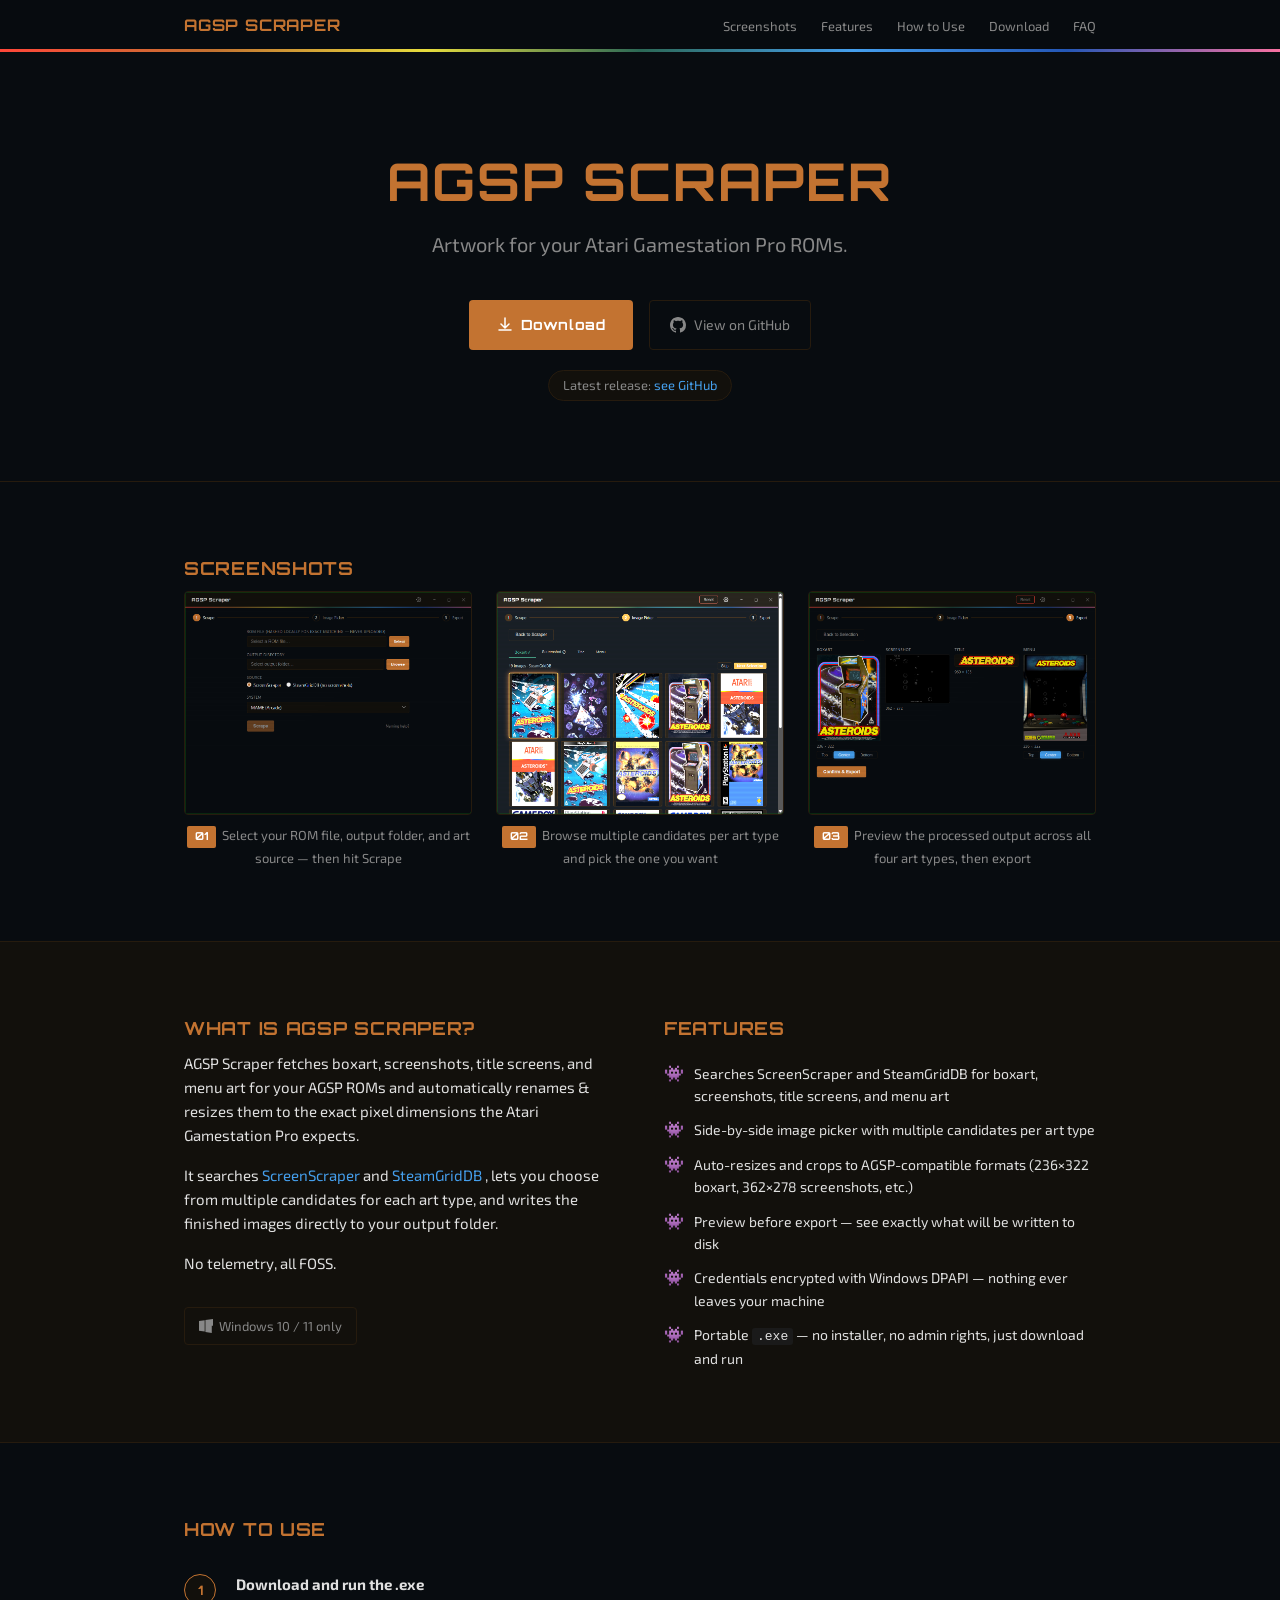
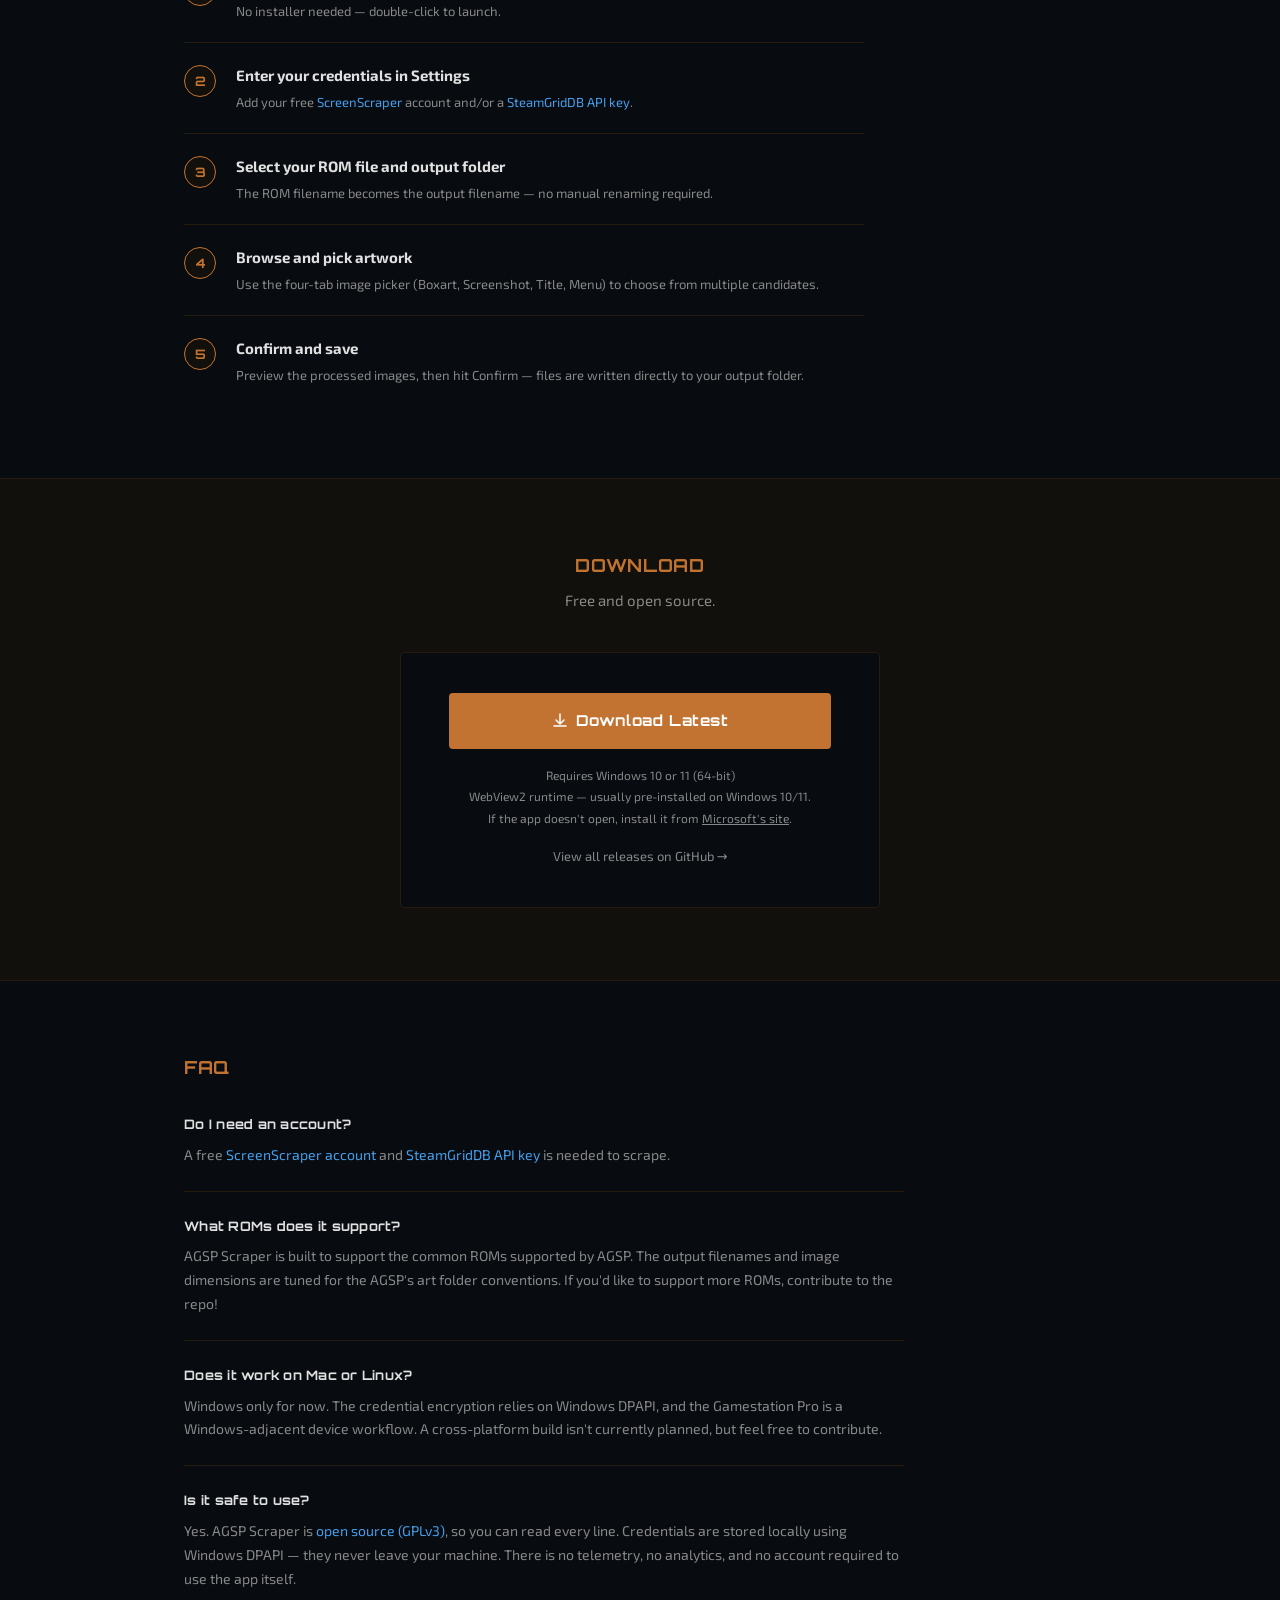
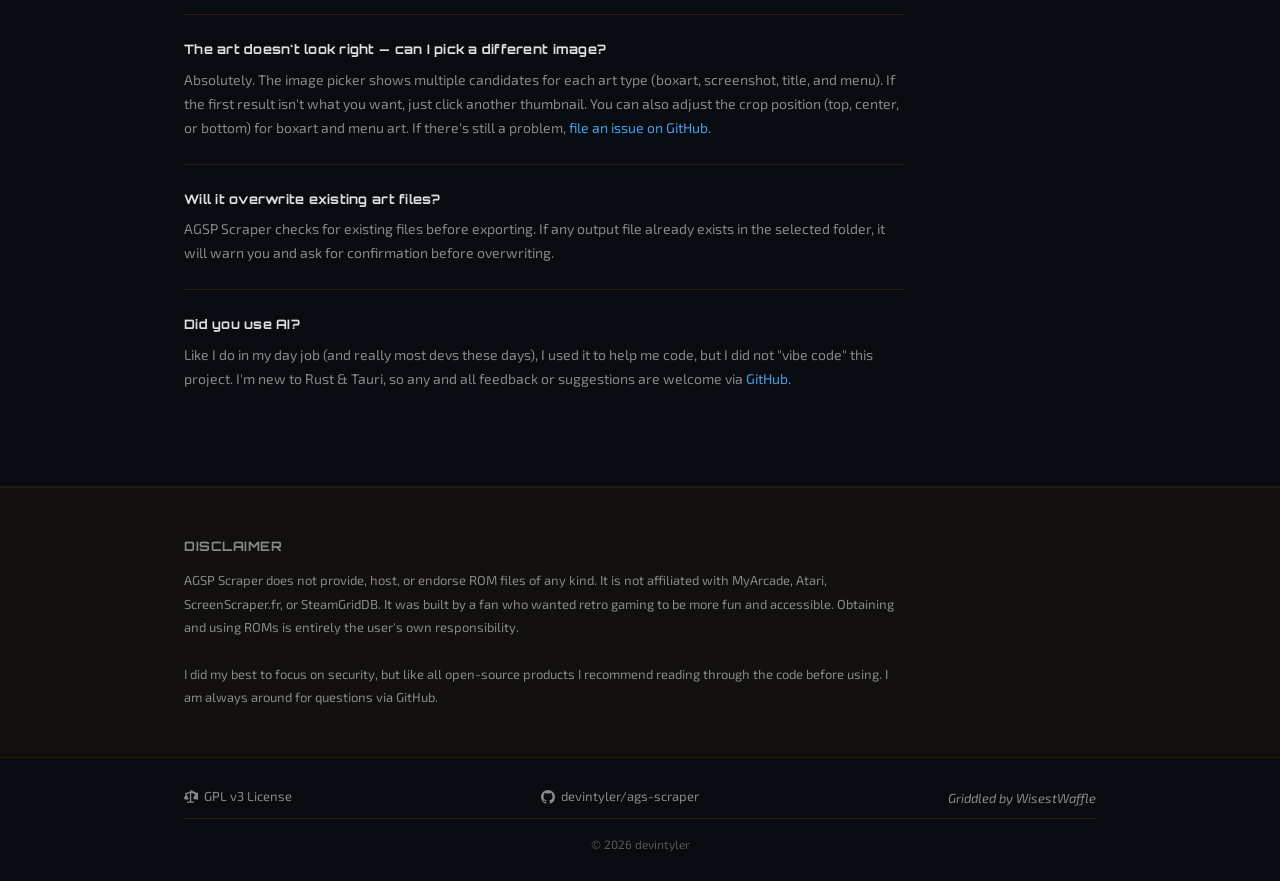
<file: docs/index.html>
<!doctype html>
<html lang="en">
  <head>
    <meta charset="UTF-8" />
    <meta name="viewport" content="width=device-width, initial-scale=1.0" />
    <title>AGSP Scraper — Artwork for your Gamestation Pro ROMs</title>
    <meta
      name="description"
      content="AGSP Scraper automatically fetches boxart, screenshots, and title screens for your Atari Gamestation Pro MAME ROMs from ScreenScraper and SteamGridDB."
    />
    <link rel="icon" href="assets/favicon.ico" />
    <link rel="stylesheet" href="style.css" />
  </head>
  <body>
    <!-- ── Header ──────────────────────────────────────────────── -->
    <header class="site-header">
      <div class="container">
        <a href="#hero" class="header-logo">AGSP SCRAPER</a>
        <nav>
          <ul class="header-nav">
            <li><a href="#screenshots">Screenshots</a></li>
            <li><a href="#about">Features</a></li>
            <li><a href="#how-to-use">How to Use</a></li>
            <li><a href="#download">Download</a></li>
            <li><a href="#faq">FAQ</a></li>
          </ul>
        </nav>
      </div>
    </header>

    <!-- ── Hero ────────────────────────────────────────────────── -->
    <section id="hero">
      <div class="container">
        <h1 class="hero-title">AGSP SCRAPER</h1>
        <p class="hero-tagline">Artwork for your Atari Gamestation Pro ROMs.</p>
        <div class="hero-actions">
          <a
            id="hero-download-btn"
            href="https://github.com/devintyler/ags-scraper/releases/latest"
            class="btn-download"
          >
            <svg
              width="16"
              height="16"
              viewBox="0 0 16 16"
              fill="none"
              aria-hidden="true"
            >
              <path
                d="M8 1v9M4 7l4 4 4-4M2 13h12"
                stroke="currentColor"
                stroke-width="1.5"
                stroke-linecap="round"
                stroke-linejoin="round"
              />
            </svg>
            Download
          </a>
          <a
            href="https://github.com/devintyler/ags-scraper"
            class="btn-github"
          >
            <svg
              width="16"
              height="16"
              viewBox="0 0 16 16"
              fill="currentColor"
              aria-hidden="true"
            >
              <path
                d="M8 0C3.58 0 0 3.58 0 8c0 3.54 2.29 6.53 5.47 7.59.4.07.55-.17.55-.38 0-.19-.01-.82-.01-1.49-2.01.37-2.53-.49-2.69-.94-.09-.23-.48-.94-.82-1.13-.28-.15-.68-.52-.01-.53.63-.01 1.08.58 1.23.82.72 1.21 1.87.87 2.33.66.07-.52.28-.87.51-1.07-1.78-.2-3.64-.89-3.64-3.95 0-.87.31-1.59.82-2.15-.08-.2-.36-1.02.08-2.12 0 0 .67-.21 2.2.82.64-.18 1.32-.27 2-.27.68 0 1.36.09 2 .27 1.53-1.04 2.2-.82 2.2-.82.44 1.1.16 1.92.08 2.12.51.56.82 1.27.82 2.15 0 3.07-1.87 3.75-3.65 3.95.29.25.54.73.54 1.48 0 1.07-.01 1.93-.01 2.2 0 .21.15.46.55.38A8.013 8.013 0 0016 8c0-4.42-3.58-8-8-8z"
              />
            </svg>
            View on GitHub
          </a>
        </div>
        <div class="version-badge">
          Latest release: <span id="version-tag">loading…</span>
        </div>
      </div>
    </section>

    <!-- ── Screenshots ──────────────────────────────────────────── -->
    <section id="screenshots">
      <div class="container">
        <h2 class="section-title">Screenshots</h2>
        <div class="screenshots-grid">
          <div class="screenshot-item">
            <img
              src="assets/images/app-screen-1.png"
              alt="Scrape view — select a ROM file, output folder, and art source"
              width="900"
              height="700"
              loading="lazy"
            />
            <p class="screenshot-caption">
              <span class="screenshot-step">01</span>Select your ROM file,
              output folder, and art source — then hit Scrape
            </p>
          </div>
          <div class="screenshot-item">
            <img
              src="assets/images/app-screen-2.png"
              alt="Image picker — browse boxart, screenshots, title, and menu art candidates"
              width="900"
              height="700"
              loading="lazy"
            />
            <p class="screenshot-caption">
              <span class="screenshot-step">02</span>Browse multiple candidates
              per art type and pick the one you want
            </p>
          </div>
          <div class="screenshot-item">
            <img
              src="assets/images/app-screen-3.png"
              alt="Export view — preview all four processed images before saving"
              width="900"
              height="700"
              loading="lazy"
            />
            <p class="screenshot-caption">
              <span class="screenshot-step">03</span>Preview the processed
              output across all four art types, then export
            </p>
          </div>
        </div>
      </div>
    </section>

    <!-- ── About + Features ─────────────────────────────────────── -->
    <section id="about">
      <div class="container">
        <div class="about-grid">
          <div class="about-text">
            <h2 class="section-title">What is AGSP Scraper?</h2>
            <p>
              AGSP Scraper fetches boxart, screenshots, title screens, and menu
              art for your AGSP ROMs and automatically renames & resizes them to
              the exact pixel dimensions the Atari Gamestation Pro expects.
            </p>
            <p>
              It searches
              <a
                href="https://www.screenscraper.fr"
                target="_blank"
                rel="noopener"
                >ScreenScraper</a
              >
              and
              <a
                href="https://www.steamgriddb.com"
                target="_blank"
                rel="noopener"
                >SteamGridDB</a
              >
              , lets you choose from multiple candidates for each art type, and
              writes the finished images directly to your output folder.
            </p>
            <p>No telemetry, all FOSS.</p>
            <div class="platform-note">
              <svg
                width="14"
                height="14"
                viewBox="0 0 88 88"
                fill="currentColor"
                aria-hidden="true"
              >
                <path
                  d="M0 12.4L35.7 7.6V42H0zm40.3-5.5L88 0v42H40.3zm-4.6 35.4V78L0 73.4V42.3zm44.6-.1V88L40.3 81V42.3z"
                />
              </svg>
              Windows 10 / 11 only
            </div>
          </div>

          <div>
            <h2 class="section-title" style="margin-bottom: 20px">Features</h2>
            <ul class="features-list">
              <li>
                <span class="feature-icon" aria-hidden="true">👾</span>
                <span
                  >Searches ScreenScraper and SteamGridDB for boxart,
                  screenshots, title screens, and menu art</span
                >
              </li>
              <li>
                <span class="feature-icon" aria-hidden="true">👾</span>
                <span
                  >Side-by-side image picker with multiple candidates per art
                  type</span
                >
              </li>
              <li>
                <span class="feature-icon" aria-hidden="true">👾</span>
                <span
                  >Auto-resizes and crops to AGSP-compatible formats (236×322
                  boxart, 362×278 screenshots, etc.)</span
                >
              </li>
              <li>
                <span class="feature-icon" aria-hidden="true">👾</span>
                <span
                  >Preview before export — see exactly what will be written to
                  disk</span
                >
              </li>
              <li>
                <span class="feature-icon" aria-hidden="true">👾</span>
                <span
                  >Credentials encrypted with Windows DPAPI — nothing ever
                  leaves your machine</span
                >
              </li>
              <li>
                <span class="feature-icon" aria-hidden="true">👾</span>
                <span
                  >Portable <code class="inline-code">.exe</code> — no
                  installer, no admin rights, just download and run</span
                >
              </li>
            </ul>
          </div>
        </div>
      </div>
    </section>

    <!-- ── How to Use ────────────────────────────────────────────── -->
    <section id="how-to-use">
      <div class="container">
        <h2 class="section-title">How to Use</h2>
        <ol class="steps-list">
          <li>
            <div class="step-num">1</div>
            <div class="step-body">
              <strong>Download and run the .exe</strong>
              <span>No installer needed — double-click to launch.</span>
            </div>
          </li>
          <li>
            <div class="step-num">2</div>
            <div class="step-body">
              <strong>Enter your credentials in Settings</strong>
              <span>
                Add your free
                <a
                  href="https://www.screenscraper.fr/index.php?action=newcompte"
                  target="_blank"
                  rel="noopener"
                  >ScreenScraper</a
                >
                account and/or a
                <a
                  href="https://www.steamgriddb.com/profile/preferences/api"
                  target="_blank"
                  rel="noopener"
                  >SteamGridDB API key</a
                >.
              </span>
            </div>
          </li>
          <li>
            <div class="step-num">3</div>
            <div class="step-body">
              <strong>Select your ROM file and output folder</strong>
              <span
                >The ROM filename becomes the output filename — no manual
                renaming required.</span
              >
            </div>
          </li>
          <li>
            <div class="step-num">4</div>
            <div class="step-body">
              <strong>Browse and pick artwork</strong>
              <span
                >Use the four-tab image picker (Boxart, Screenshot, Title, Menu)
                to choose from multiple candidates.</span
              >
            </div>
          </li>
          <li>
            <div class="step-num">5</div>
            <div class="step-body">
              <strong>Confirm and save</strong>
              <span
                >Preview the processed images, then hit Confirm — files are
                written directly to your output folder.</span
              >
            </div>
          </li>
        </ol>
      </div>
    </section>

    <!-- ── Download (anchor) ─────────────────────────────────────── -->
    <section id="download">
      <div class="container">
        <h2 class="section-title" style="margin-bottom: 8px">Download</h2>
        <p class="section-subtitle">Free and open source.</p>
        <div style="display: flex; justify-content: center">
          <div class="download-card">
            <a
              id="download-btn"
              href="https://github.com/devintyler/ags-scraper/releases/latest"
              class="btn-download"
            >
              <svg
                width="16"
                height="16"
                viewBox="0 0 16 16"
                fill="none"
                aria-hidden="true"
              >
                <path
                  d="M8 1v9M4 7l4 4 4-4M2 13h12"
                  stroke="currentColor"
                  stroke-width="1.5"
                  stroke-linecap="round"
                  stroke-linejoin="round"
                />
              </svg>
              Download Latest
            </a>
            <p class="system-req">
              Requires Windows 10 or 11 (64-bit)<br />
              WebView2 runtime — usually pre-installed on Windows 10/11.<br />
              If the app doesn't open, install it from
              <a
                href="https://developer.microsoft.com/en-us/microsoft-edge/webview2/"
                target="_blank"
                rel="noopener"
                >Microsoft's site</a
              >.
            </p>
            <a
              class="releases-link"
              href="https://github.com/devintyler/ags-scraper/releases"
              target="_blank"
              rel="noopener"
            >
              View all releases on GitHub &rarr;
            </a>
          </div>
        </div>
      </div>
    </section>

    <!-- ── FAQ ──────────────────────────────────────────────────── -->
    <section id="faq">
      <div class="container">
        <h2 class="section-title">FAQ</h2>
        <div class="faq-list">
          <div class="faq-item">
            <p class="faq-q">Do I need an account?</p>
            <p class="faq-a">
              A free
              <a
                href="https://www.screenscraper.fr/index.php?action=newcompte"
                target="_blank"
                rel="noopener"
                >ScreenScraper account</a
              >
              and
              <a
                href="https://www.steamgriddb.com/profile/preferences/api"
                target="_blank"
                rel="noopener"
                >SteamGridDB API key</a
              >
              is needed to scrape.
            </p>
          </div>
          <div class="faq-item">
            <p class="faq-q">What ROMs does it support?</p>
            <p class="faq-a">
              AGSP Scraper is built to support the common ROMs supported by
              AGSP. The output filenames and image dimensions are tuned for the
              AGSP's art folder conventions. If you'd like to support more ROMs,
              contribute to the repo!
            </p>
          </div>
          <div class="faq-item">
            <p class="faq-q">Does it work on Mac or Linux?</p>
            <p class="faq-a">
              Windows only for now. The credential encryption relies on Windows
              DPAPI, and the Gamestation Pro is a Windows-adjacent device
              workflow. A cross-platform build isn't currently planned, but feel
              free to contribute.
            </p>
          </div>
          <div class="faq-item">
            <p class="faq-q">Is it safe to use?</p>
            <p class="faq-a">
              Yes. AGSP Scraper is
              <a
                href="https://github.com/devintyler/ags-scraper"
                target="_blank"
                rel="noopener"
                >open source (GPLv3)</a
              >, so you can read every line. Credentials are stored locally
              using Windows DPAPI — they never leave your machine. There is no
              telemetry, no analytics, and no account required to use the app
              itself.
            </p>
          </div>
          <div class="faq-item">
            <p class="faq-q">
              The art doesn't look right — can I pick a different image?
            </p>
            <p class="faq-a">
              Absolutely. The image picker shows multiple candidates for each
              art type (boxart, screenshot, title, and menu). If the first
              result isn't what you want, just click another thumbnail. You can
              also adjust the crop position (top, center, or bottom) for boxart
              and menu art. If there's still a problem,
              <a
                href="https://github.com/devintyler/ags-scraper/issues"
                target="_blank"
                rel="noopener"
                >file an issue on GitHub</a
              >.
            </p>
          </div>
          <div class="faq-item">
            <p class="faq-q">Will it overwrite existing art files?</p>
            <p class="faq-a">
              AGSP Scraper checks for existing files before exporting. If any
              output file already exists in the selected folder, it will warn
              you and ask for confirmation before overwriting.
            </p>
          </div>
          <div class="faq-item">
            <p class="faq-q">Did you use AI?</p>
            <p class="faq-a">
              Like I do in my day job (and really most devs these days), I used
              it to help me code, but I did not "vibe code" this project. I'm
              new to Rust & Tauri, so any and all feedback or suggestions are
              welcome via
              <a
                href="https://github.com/devintyler/ags-scraper"
                target="_blank"
                rel="noopener"
                >GitHub</a
              >.
            </p>
          </div>
        </div>
      </div>
    </section>

    <!-- ── Disclaimer ────────────────────────────────────────────── -->
    <section id="disclaimer">
      <div class="container">
        <h2 class="section-title">Disclaimer</h2>
        <p class="disclaimer-text">
          AGSP Scraper does not provide, host, or endorse ROM files of any kind.
          It is not affiliated with MyArcade, Atari, ScreenScraper.fr, or
          SteamGridDB. It was built by a fan who wanted retro gaming to be more
          fun and accessible. Obtaining and using ROMs is entirely the user's
          own responsibility.
          <br />
          <br />
          I did my best to focus on security, but like all open-source products
          I recommend reading through the code before using. I am always around
          for questions via GitHub.
        </p>
      </div>
    </section>

    <!-- ── Footer ────────────────────────────────────────────────── -->
    <footer class="site-footer">
      <div class="container">
        <div class="footer-inner">
          <div class="footer-license">
            <a
              href="https://github.com/devintyler/ags-scraper/blob/main/LICENSE"
              target="_blank"
              rel="noopener"
            >
              <svg
                width="14"
                height="14"
                viewBox="0 0 16 16"
                fill="currentColor"
                aria-hidden="true"
              >
                <path
                  d="M8.75.75a.75.75 0 0 0-1.5 0V2h-.984c-.305 0-.604.08-.869.23l-1.288.737A.25.25 0 0 1 3.983 3H1.75a.75.75 0 0 0 0 1.5h.428L.066 9.192a.75.75 0 0 0 .154.838l.53-.53-.53.53v.001l.002.002.002.002.006.006.016.015.045.04a3.514 3.514 0 0 0 .686.45A4.492 4.492 0 0 0 3 11c.88 0 1.556-.22 2.023-.454a3.515 3.515 0 0 0 .686-.45l.045-.04.016-.015.006-.006.002-.002.001-.002L5.25 9.5l-.53.53a.75.75 0 0 0 .154-.838L2.77 4.5h1.213a1.75 1.75 0 0 0 .874-.233l1.288-.737a.25.25 0 0 1 .125-.03h.484V13h-2.5a.75.75 0 0 0 0 1.5h6.5a.75.75 0 0 0 0-1.5h-2.5V3.5h.984a.25.25 0 0 1 .125.03l1.288.738c.278.16.594.232.874.232h1.213l-2.104 4.692a.75.75 0 0 0 .154.838l.53-.53-.53.53v.001l.002.002.002.002.006.006.016.015.045.04a3.516 3.516 0 0 0 .686.45C13.444 10.78 14.12 11 15 11a4.493 4.493 0 0 0 2.023-.454 3.516 3.516 0 0 0 .686-.45l.045-.04.015-.015.007-.006.002-.002.001-.002-.529-.531.53.53a.75.75 0 0 0 .154-.838L15.77 4.5h.48a.75.75 0 0 0 0-1.5h-2.233a.25.25 0 0 1-.124-.03l-1.289-.738A1.75 1.75 0 0 0 11.73 2H10.75V.75Z"
                />
              </svg>
              GPL v3 License
            </a>
          </div>
          <div class="footer-github">
            <a
              href="https://github.com/devintyler/ags-scraper"
              target="_blank"
              rel="noopener"
            >
              <svg
                width="14"
                height="14"
                viewBox="0 0 16 16"
                fill="currentColor"
                aria-hidden="true"
              >
                <path
                  d="M8 0C3.58 0 0 3.58 0 8c0 3.54 2.29 6.53 5.47 7.59.4.07.55-.17.55-.38 0-.19-.01-.82-.01-1.49-2.01.37-2.53-.49-2.69-.94-.09-.23-.48-.94-.82-1.13-.28-.15-.68-.52-.01-.53.63-.01 1.08.58 1.23.82.72 1.21 1.87.87 2.33.66.07-.52.28-.87.51-1.07-1.78-.2-3.64-.89-3.64-3.95 0-.87.31-1.59.82-2.15-.08-.2-.36-1.02.08-2.12 0 0 .67-.21 2.2.82.64-.18 1.32-.27 2-.27.68 0 1.36.09 2 .27 1.53-1.04 2.2-.82 2.2-.82.44 1.1.16 1.92.08 2.12.51.56.82 1.27.82 2.15 0 3.07-1.87 3.75-3.65 3.95.29.25.54.73.54 1.48 0 1.07-.01 1.93-.01 2.2 0 .21.15.46.55.38A8.013 8.013 0 0016 8c0-4.42-3.58-8-8-8z"
                />
              </svg>
              devintyler/ags-scraper
            </a>
          </div>
          <div class="footer-credit">Griddled by WisestWaffle</div>
        </div>
        <p class="footer-copy">&copy; 2026 devintyler</p>
      </div>
    </footer>

    <!-- ── Dynamic Download Button ───────────────────────────────── -->
    <script>
      (function () {
        var API =
          "https://api.github.com/repos/devintyler/ags-scraper/releases/latest";
        var FALLBACK =
          "https://github.com/devintyler/ags-scraper/releases/latest";
        var buttons = [
          document.getElementById("hero-download-btn"),
          document.getElementById("download-btn"),
        ];
        var versionEl = document.getElementById("version-tag");

        function useFallback() {
          if (versionEl) versionEl.textContent = "see GitHub";
          buttons.forEach(function (btn) {
            if (btn) btn.href = FALLBACK;
          });
        }

        var controller = new AbortController();
        var timeout = setTimeout(function () {
          controller.abort();
          useFallback();
        }, 8000);

        fetch(API, { signal: controller.signal })
          .then(function (r) {
            return r.json();
          })
          .then(function (release) {
            clearTimeout(timeout);
            var tag = release.tag_name || "";
            var asset = (release.assets || []).find(function (a) {
              return a.name && a.name.endsWith(".exe");
            });
            if (versionEl) {
              versionEl.textContent = tag || "—";
            }
            if (asset && asset.browser_download_url) {
              buttons.forEach(function (btn) {
                if (!btn) return;
                btn.href = asset.browser_download_url;
                btn.childNodes[btn.childNodes.length - 1].textContent =
                  " Download " + tag;
              });
            } else {
              useFallback();
            }
          })
          .catch(function () {
            clearTimeout(timeout);
            useFallback();
          });
      })();
    </script>
  </body>
</html>
</file>
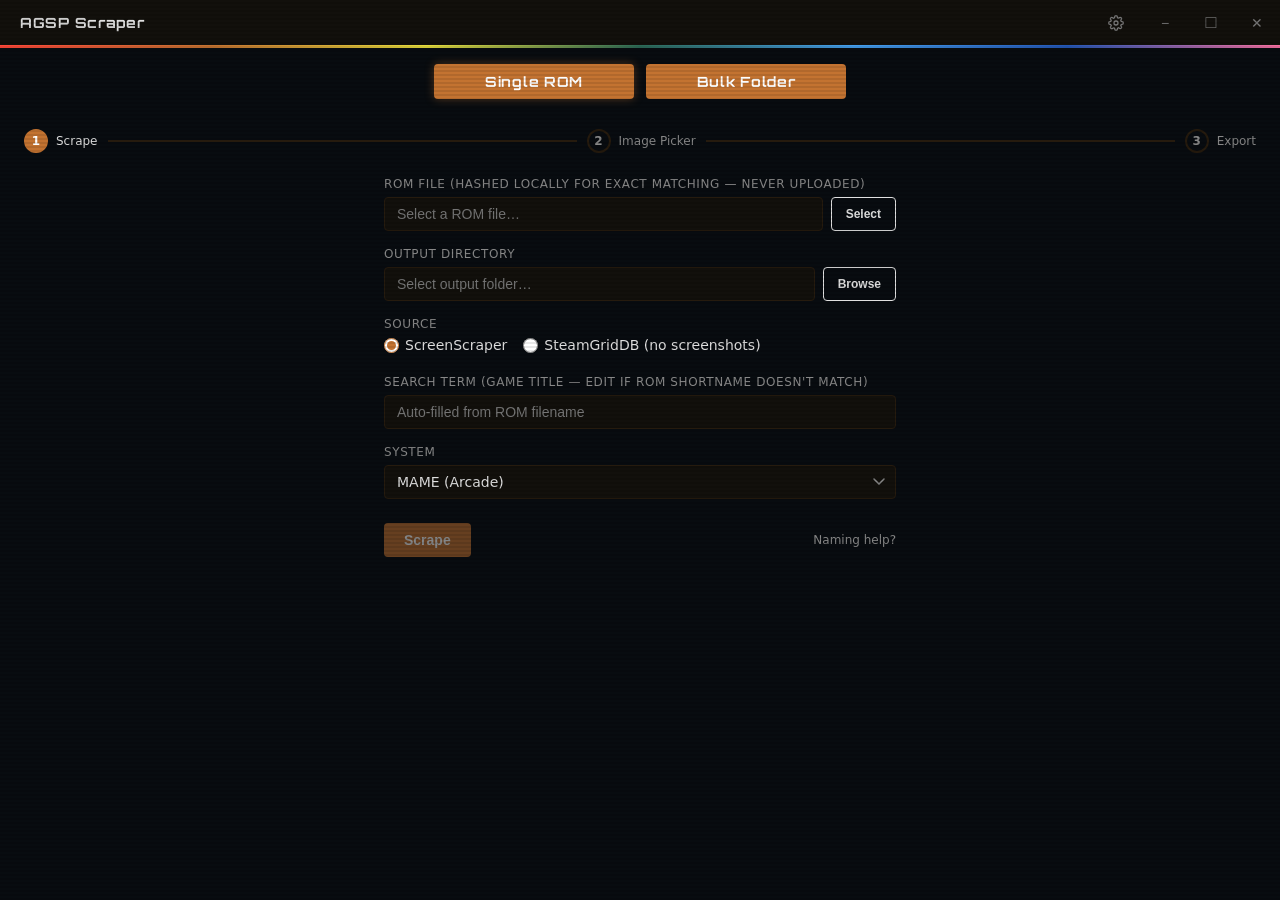
<file: ui/index.html>
<!doctype html>
<html lang="en">
  <head>
    <meta charset="UTF-8" />
    <meta name="viewport" content="width=device-width, initial-scale=1.0" />
    <title>AGSP Scraper</title>
    <link rel="stylesheet" href="style.css" />
  </head>
  <body>
    <!-- App Header -->
    <header class="app-header" data-tauri-drag-region>
      <span class="app-title" data-tauri-drag-region>AGSP Scraper</span>
      <div class="header-actions">
        <button type="button" id="restart-btn" class="restart-btn hidden">
          Reset
        </button>
        <button
          id="settings-btn"
          class="settings-btn"
          aria-expanded="false"
          aria-controls="settings-panel"
          title="Settings"
        >
          <svg
            xmlns="http://www.w3.org/2000/svg"
            width="16"
            height="16"
            viewBox="0 0 24 24"
            fill="none"
            stroke="currentColor"
            stroke-width="2"
            stroke-linecap="round"
            stroke-linejoin="round"
            aria-hidden="true"
          >
            <circle cx="12" cy="12" r="3" />
            <path
              d="M19.4 15a1.65 1.65 0 0 0 .33 1.82l.06.06a2 2 0 0 1-2.83 2.83l-.06-.06a1.65 1.65 0 0 0-1.82-.33 1.65 1.65 0 0 0-1 1.51V21a2 2 0 0 1-4 0v-.09A1.65 1.65 0 0 0 9 19.4a1.65 1.65 0 0 0-1.82.33l-.06.06a2 2 0 0 1-2.83-2.83l.06-.06A1.65 1.65 0 0 0 4.68 15a1.65 1.65 0 0 0-1.51-1H3a2 2 0 0 1 0-4h.09A1.65 1.65 0 0 0 4.6 9a1.65 1.65 0 0 0-.33-1.82l-.06-.06a2 2 0 0 1 2.83-2.83l.06.06A1.65 1.65 0 0 0 9 4.68a1.65 1.65 0 0 0 1-1.51V3a2 2 0 0 1 4 0v.09a1.65 1.65 0 0 0 1 1.51 1.65 1.65 0 0 0 1.82-.33l.06-.06a2 2 0 0 1 2.83 2.83l-.06.06A1.65 1.65 0 0 0 19.4 9a1.65 1.65 0 0 0 1.51 1H21a2 2 0 0 1 0 4h-.09a1.65 1.65 0 0 0-1.51 1z"
            />
          </svg>
        </button>
      </div>
      <div class="window-controls">
        <button
          type="button"
          id="win-minimize-btn"
          class="win-btn"
          title="Minimize"
        >
          &#x2212;
        </button>
        <button
          type="button"
          id="win-maximize-btn"
          class="win-btn"
          title="Maximize"
        >
          &#x25A1;
        </button>
        <button
          type="button"
          id="win-close-btn"
          class="win-btn win-btn-close"
          title="Close"
        >
          &#x2715;
        </button>
      </div>
    </header>

    <!-- Settings Panel -->
    <section id="settings-panel" class="panel hidden">
      <div class="settings-header">
        <h2>Settings</h2>
        <span id="app-version" class="settings-version"></span>
        <button
          type="button"
          id="settings-close-btn"
          class="settings-close-x"
          aria-label="Close settings"
        >
          &#x2715;
        </button>
      </div>
      <form id="settings-form" onsubmit="return false;">
        <div class="field-group">
          <label for="ss-user">ScreenScraper Username</label>
          <input
            type="text"
            id="ss-user"
            placeholder="Username"
            autocomplete="off"
          />
        </div>
        <div class="field-group">
          <label for="ss-pass">ScreenScraper Password</label>
          <input
            type="password"
            id="ss-pass"
            placeholder="Password"
            autocomplete="new-password"
          />
        </div>
        <div class="field-group">
          <label for="sgdb-key">SteamGridDB API Key</label>
          <input
            type="password"
            id="sgdb-key"
            placeholder="API Key"
            autocomplete="new-password"
          />
        </div>
        <div class="form-actions">
          <button type="button" id="save-btn">Save</button>
          <span id="status-msg"></span>
          <button
            type="button"
            id="clear-credentials-btn"
            class="restart-btn"
            hidden
          >
            Clear credentials
          </button>
        </div>
      </form>

      <hr class="settings-divider" />

      <div class="settings-section">
        <h3 class="settings-section-title">Cache</h3>
        <div class="cache-row">
          <div class="cache-row-info">
            <span class="cache-row-label">Downloaded images</span>
            <span class="cache-row-desc"
              >Thumbnails fetched from SteamGridDB and ScreenScraper</span
            >
            <span id="cache-size-display" class="cache-row-size"></span>
          </div>
          <button type="button" id="clear-cache-btn" class="btn-outline btn-sm">
            Clear
          </button>
        </div>
        <div class="cache-row">
          <div class="cache-row-info">
            <span class="cache-row-label">Processed previews</span>
            <span class="cache-row-desc"
              >Resized images generated during scraping sessions</span
            >
          </div>
          <button type="button" id="clear-temp-btn" class="btn-outline btn-sm">
            Clear
          </button>
        </div>
        <span id="cache-status"></span>
      </div>

      <hr class="settings-divider" />

      <div class="settings-section">
        <h3 class="settings-section-title">Retro Effects</h3>
        <div class="toggle-row">
          <div class="cache-row-info">
            <span class="cache-row-label">CRT Scanlines</span>
            <span class="cache-row-desc"
              >Subtle scanline overlay for a retro CRT feel</span
            >
          </div>
          <label class="toggle-switch">
            <input type="checkbox" id="scanlines-toggle" />
            <span class="toggle-track"></span>
          </label>
        </div>
      </div>
    </section>

    <!-- Step Flow -->
    <div id="flow">
      <!-- Mode Toggle Bar -->
      <div id="mode-toggle-container" class="mode-toggle-container">
        <button type="button" id="mode-single-btn" class="mode-toggle-btn active">Single ROM</button>
        <button type="button" id="mode-bulk-btn" class="mode-toggle-btn">Bulk Folder</button>
      </div>

      <nav id="single-step-nav" class="step-nav">
        <div class="step active" data-step="0">
          <span class="step-num">1</span>
          <span class="step-label">Scrape</span>
        </div>
        <div class="step-connector"></div>
        <div class="step" data-step="1">
          <span class="step-num">2</span>
          <span class="step-label">Image Picker</span>
        </div>
        <div class="step-connector"></div>
        <div class="step" data-step="2">
          <span class="step-num">3</span>
          <span class="step-label">Export</span>
        </div>
      </nav>

      <section id="step-0" class="step-content active">
        <!-- Single Mode View -->
        <div id="single-mode-view">
          <div class="field-group file-picker-group">
            <label for="rom-path"
              >ROM File
              <span class="label-muted"
                >(hashed locally for exact matching — never uploaded)</span
              ></label
            >
            <div class="file-picker-row">
              <input
                type="text"
                id="rom-path"
                placeholder="Select a ROM file…"
                readonly
              />
              <button type="button" id="rom-browse-btn" class="btn-outline">
                Select
              </button>
            </div>
          </div>
          <div class="field-group file-picker-group">
            <label for="output-dir">Output Directory</label>
            <div class="file-picker-row">
              <input
                type="text"
                id="output-dir"
                placeholder="Select output folder…"
                readonly
              />
              <button type="button" id="output-browse-btn" class="btn-outline">
                Browse
              </button>
            </div>
          </div>
          <div class="field-group">
            <label>Source</label>
            <div class="source-toggle">
              <label class="radio-label">
                <input
                  type="radio"
                  name="source"
                  id="src-ss"
                  value="ScreenScraper"
                  checked
                />
                ScreenScraper
              </label>
              <label class="radio-label">
                <input
                  type="radio"
                  name="source"
                  id="src-sgdb"
                  value="SteamGridDB"
                />
                SteamGridDB (no screenshots)
              </label>
            </div>
            <div id="ss-cred-warning" class="inline-warning" hidden>
              ScreenScraper credentials not set.
              <a href="#" id="ss-warning-link">Go to Settings</a>
            </div>
            <div id="sgdb-cred-warning" class="inline-warning" hidden>
              SteamGridDB API key not set.
              <a href="#" id="sgdb-warning-link">Go to Settings</a>
            </div>
          </div>
          <div id="search-term-row" class="field-group">
            <label for="search-term"
              >Search Term
              <span class="label-muted"
                >(game title — edit if ROM shortname doesn't match)</span
              ></label
            >
            <input
              type="text"
              id="search-term"
              placeholder="Auto-filled from ROM filename"
            />
          </div>
          <div id="system-row" class="field-group">
            <label for="system-select">System</label>
            <select id="system-select">
              <option value="75">MAME (Arcade)</option>
              <option value="31">PC Engine / TurboGrafx-16</option>
              <option value="3">NES</option>
              <option value="4">Super Nintendo</option>
              <option value="9">Game Boy</option>
              <option value="10">Game Boy Color</option>
              <option value="12">Game Boy Advance</option>
              <option value="1">Sega Mega Drive / Genesis</option>
              <option value="2">Sega Master System</option>
              <option value="21">Sega Game Gear</option>
              <option value="26">Atari 2600</option>
              <option value="40">Atari 5200</option>
              <option value="41">Atari 7800</option>
            </select>
          </div>
          <div class="scrape-actions">
            <button type="button" id="scrape-btn" disabled>Scrape</button>
            <span id="scrape-status"></span>
            <a
              href="#"
              id="no-intro-link"
              class="naming-help-link"
              title="ROM filenames should follow No-Intro naming conventions for best results. For MAME, use the short ROM name (e.g. mspacman)."
              >Naming help?</a
            >
          </div>
          <div id="scrape-result" class="scrape-result hidden"></div>
        </div>

        <!-- Bulk Mode View -->
        <div id="bulk-mode-view" class="hidden">
          <div id="bulk-cred-warning" class="inline-warning" hidden>
            ScreenScraper credentials not configured. Bulk scraping requires an active ScreenScraper account.
            <a href="#" id="bulk-warning-link">Go to Settings</a>
          </div>

          <div class="field-group file-picker-group">
            <label for="bulk-folder-path"
              >Games Directory
              <span class="label-muted">(folder containing your ROM files)</span></label
            >
            <div class="file-picker-row">
              <input
                type="text"
                id="bulk-folder-path"
                placeholder="Select games folder (e.g. I:\Games or I:\Games\NESNintendo)…"
                readonly
              />
              <button type="button" id="bulk-browse-btn" class="btn-outline">
                Browse
              </button>
            </div>
          </div>

          <div class="bulk-options-grid">
            <label class="checkbox-label">
              <input type="checkbox" id="bulk-recursive" checked />
              <span>Scan subfolders recursively</span>
            </label>
            <label class="checkbox-label">
              <input type="checkbox" id="bulk-skip-existing" checked />
              <span>Skip games that already have artwork</span>
            </label>
          </div>

          <div class="field-group">
            <label>Artwork Destination</label>
            <div class="dest-toggle-group">
              <label class="radio-label">
                <input
                  type="radio"
                  name="bulk-dest-type"
                  id="dest-alongside"
                  value="alongside"
                  checked
                />
                Save alongside ROMs (Recommended for Stock AGSP carousel)
              </label>
              <label class="radio-label">
                <input
                  type="radio"
                  name="bulk-dest-type"
                  id="dest-custom"
                  value="custom"
                />
                Save to separate output folder
              </label>
            </div>
            <div id="bulk-custom-dest-row" class="file-picker-row hidden" style="margin-top: 8px;">
              <input
                type="text"
                id="bulk-custom-output-dir"
                placeholder="Select separate output folder…"
                readonly
              />
              <button type="button" id="bulk-output-browse-btn" class="btn-outline">
                Browse
              </button>
            </div>
          </div>

          <div class="field-group">
            <label>Art Types to Scrape</label>
            <div class="art-types-grid">
              <label class="checkbox-label">
                <input type="checkbox" id="bulk-art-boxart" checked />
                <span>Boxart (236×322 PNG)</span>
              </label>
              <label class="checkbox-label">
                <input type="checkbox" id="bulk-art-screenshot" checked />
                <span>Screenshot (max 362×278 JPG)</span>
              </label>
              <label class="checkbox-label">
                <input type="checkbox" id="bulk-art-title" checked />
                <span>Title Logo (960×186 PNG)</span>
              </label>
              <label class="checkbox-label">
                <input type="checkbox" id="bulk-art-menu" checked />
                <span>Menu Art (236×322 PNG)</span>
              </label>
            </div>
          </div>

          <div class="field-group">
            <label for="bulk-system-filter">Unknown ROMs: treat as</label>
            <select id="bulk-system-filter">
              <option value="auto">Skip ROMs with an unknown system (Recommended)</option>
              <option value="75">MAME (Arcade)</option>
              <option value="31">PC Engine / TurboGrafx-16</option>
              <option value="3">NES</option>
              <option value="4">Super Nintendo</option>
              <option value="9">Game Boy</option>
              <option value="10">Game Boy Color</option>
              <option value="12">Game Boy Advance</option>
              <option value="1">Sega Mega Drive / Genesis</option>
              <option value="2">Sega Master System</option>
              <option value="21">Sega Game Gear</option>
              <option value="26">Atari 2600</option>
              <option value="40">Atari 5200</option>
              <option value="41">Atari 7800</option>
            </select>
          </div>

          <div id="bulk-scan-summary" class="bulk-scan-card hidden">
            <div class="scan-summary-header">
              <span id="bulk-summary-count" class="scan-summary-title">0 ROMs found</span>
              <span id="bulk-summary-status" class="scan-summary-sub"></span>
            </div>
            <div id="bulk-systems-badges" class="bulk-badges-row"></div>
          </div>

          <div id="bulk-quota-card" class="bulk-quota-card hidden">
            <div class="quota-info">
              <span class="quota-icon">⚡</span>
              <span class="quota-label">ScreenScraper Quota:</span>
              <span id="bulk-quota-text" class="quota-val">Loading…</span>
            </div>
            <button type="button" id="bulk-refresh-quota-btn" class="btn-outline btn-xs" title="Refresh ScreenScraper Quota">Refresh</button>
          </div>

          <div class="bulk-actions-row">
            <button type="button" id="bulk-start-btn" disabled>Start Bulk Scrape</button>
            <button type="button" id="bulk-pause-btn" class="btn-outline hidden">Pause</button>
            <button type="button" id="bulk-cancel-btn" class="restart-btn hidden">Cancel</button>
            <span id="bulk-status-indicator"></span>
          </div>

          <div id="bulk-progress-section" class="bulk-progress-panel hidden">
            <div class="progress-bar-container">
              <div id="bulk-progress-bar" class="progress-bar-fill" style="width: 0%"></div>
            </div>
            <div class="progress-info-row">
              <span id="bulk-current-item" class="progress-current-label">Ready</span>
              <span id="bulk-progress-pct" class="progress-pct-label">0%</span>
            </div>
            <div class="bulk-stats-row">
              <div class="bulk-stat-badge stat-success">Saved: <span id="stat-saved-count">0</span></div>
              <div class="bulk-stat-badge stat-skip">Skipped: <span id="stat-skipped-count">0</span></div>
              <div class="bulk-stat-badge stat-error">Not Found / Error: <span id="stat-error-count">0</span></div>
            </div>

            <div class="bulk-log-container">
              <div class="bulk-log-header">Activity Log</div>
              <div id="bulk-log-entries" class="bulk-log-list"></div>
            </div>
          </div>
        </div>
      </section>

      <section id="step-1" class="step-content picker-content">
        <div class="picker-header">
          <button type="button" id="picker-back-btn">Back to Scraper</button>
        </div>

        <div class="picker-tabs" role="tablist">
          <button
            type="button"
            class="picker-tab active"
            data-tab="boxart"
            role="tab"
            aria-selected="true"
          >
            Boxart
          </button>
          <button
            type="button"
            class="picker-tab"
            data-tab="screenshot"
            role="tab"
            aria-selected="false"
          >
            Screenshot
          </button>
          <button
            type="button"
            class="picker-tab"
            data-tab="title"
            role="tab"
            aria-selected="false"
          >
            Title
          </button>
          <button
            type="button"
            class="picker-tab"
            data-tab="menu"
            role="tab"
            aria-selected="false"
          >
            Menu
          </button>
        </div>

        <div id="tab-panel-boxart" class="tab-panel active">
          <div class="tab-toolbar">
            <span id="tab-count-boxart" class="tab-count"></span>
            <div class="tab-actions">
              <button type="button" class="picker-skip-btn" data-tab="boxart">
                Skip
              </button>
              <button type="button" class="picker-next-sel-btn">
                Next Selection
              </button>
            </div>
          </div>
          <div id="grid-boxart" class="image-grid"></div>
        </div>

        <div id="tab-panel-screenshot" class="tab-panel">
          <div class="tab-toolbar">
            <span id="tab-count-screenshot" class="tab-count"></span>
            <div class="tab-actions">
              <button
                type="button"
                class="picker-skip-btn"
                data-tab="screenshot"
              >
                Skip
              </button>
              <button type="button" class="picker-next-sel-btn">
                Next Selection
              </button>
            </div>
          </div>
          <div id="grid-screenshot" class="image-grid"></div>
        </div>

        <div id="tab-panel-title" class="tab-panel">
          <div class="tab-toolbar">
            <span id="tab-count-title" class="tab-count"></span>
            <div class="tab-actions">
              <button type="button" class="picker-skip-btn" data-tab="title">
                Skip
              </button>
              <button type="button" class="picker-next-sel-btn">
                Next Selection
              </button>
            </div>
          </div>
          <div id="grid-title" class="image-grid"></div>
        </div>

        <div id="tab-panel-menu" class="tab-panel">
          <div class="tab-toolbar">
            <span id="tab-count-menu" class="tab-count"></span>
            <div class="tab-actions">
              <button type="button" class="picker-skip-btn" data-tab="menu">
                Skip
              </button>
              <button type="button" class="picker-next-sel-btn">
                Next Selection
              </button>
            </div>
          </div>
          <div id="grid-menu" class="image-grid"></div>
        </div>
      </section>

      <section id="step-2" class="step-content preview-content">
        <div class="preview-header">
          <button type="button" id="preview-back-btn">Back to Selection</button>
        </div>
        <div class="preview-columns" id="preview-columns"></div>
        <div id="overwrite-warning" class="overwrite-warning hidden">
          <p class="overwrite-warning-msg">
            These files already exist in the output directory:
          </p>
          <ul id="overwrite-conflict-list"></ul>
          <div class="overwrite-warning-actions">
            <button type="button" id="overwrite-cancel-btn" class="btn-outline">
              Cancel
            </button>
            <button type="button" id="overwrite-confirm-btn">Overwrite</button>
          </div>
        </div>
        <div id="export-success" class="export-success hidden">
          <p class="export-success-msg">
            Files saved to <span id="export-success-dir"></span>
          </p>
          <button type="button" id="scrape-another-btn">
            Scrape Another ROM
          </button>
        </div>
        <div class="preview-actions">
          <button type="button" id="confirm-save-btn" disabled>
            Confirm &amp; Export
          </button>
          <span id="export-status"></span>
        </div>
      </section>
    </div>

    <!-- Modal Dialog for alerts / credential requirements -->
    <div id="modal-overlay" class="modal-overlay hidden">
      <div class="modal-card">
        <div class="modal-header">
          <h3 id="modal-title">ScreenScraper Credentials Required</h3>
          <button
            type="button"
            id="modal-close-x"
            class="settings-close-x"
            aria-label="Close dialog"
          >
            &#x2715;
          </button>
        </div>
        <div class="modal-body">
          <p id="modal-message"></p>
        </div>
        <div class="modal-actions">
          <button type="button" id="modal-cancel-btn" class="btn-outline">
            Cancel
          </button>
          <button type="button" id="modal-confirm-btn">
            Open Settings
          </button>
        </div>
      </div>
    </div>

    <script src="app.js"></script>
  </body>
</html>
</file>
<file: docs/style.css>
/* ── Fonts ───────────────────────────────────────────────────── */
@font-face {
  font-family: "Orbitron";
  src: url("assets/fonts/Orbitron-Bold.ttf") format("truetype");
  font-weight: 700;
  font-style: normal;
  font-display: swap;
}

@font-face {
  font-family: "Exo 2";
  src: url("assets/fonts/Exo2-VariableFont_wght.ttf") format("truetype");
  font-weight: 100 900;
  font-style: normal;
  font-display: swap;
}

@font-face {
  font-family: "Exo 2";
  src: url("assets/fonts/Exo2-Italic-VariableFont_wght.ttf") format("truetype");
  font-weight: 100 900;
  font-style: italic;
  font-display: swap;
}

/* ── CSS Variables ───────────────────────────────────────────── */
:root {
  --color-bg:           #080C10;
  --color-surface:      #12100C;
  --color-border:       #261B0E;
  --color-accent:       #C37331;
  --color-accent-hover: #A85E20;
  --color-text:         #e0e0e0;
  --color-text-muted:   #888;
  --atari-sky:          #459FED;
  --atari-green:        #2C6956;
  --atari-red:          #FF4739;
  --radius:             4px;
  --max-width:          960px;
}

/* ── Reset ───────────────────────────────────────────────────── */
*, *::before, *::after {
  box-sizing: border-box;
  margin: 0;
  padding: 0;
}

html {
  scroll-behavior: smooth;
}

body {
  background: var(--color-bg);
  color: var(--color-text);
  font-family: "Exo 2", system-ui, -apple-system, sans-serif;
  font-size: 16px;
  line-height: 1.6;
}

a {
  color: var(--atari-sky);
  text-decoration: none;
}
a:hover {
  text-decoration: underline;
}

/* ── Layout ──────────────────────────────────────────────────── */
.container {
  max-width: var(--max-width);
  margin: 0 auto;
  padding: 0 24px;
}

section {
  padding: 72px 0;
  border-bottom: 1px solid var(--color-border);
}
section:last-of-type {
  border-bottom: none;
}

/* ── Header ──────────────────────────────────────────────────── */
.site-header {
  position: sticky;
  top: 0;
  z-index: 100;
  background: rgba(8, 12, 16, 0.92);
  backdrop-filter: blur(8px);
  padding: 0 24px;
}
.site-header::after {
  content: "";
  position: absolute;
  bottom: 0;
  left: 0;
  right: 0;
  height: 3px;
  background: linear-gradient(
    to right,
    #FF4739, #C37331, #E6DC3D, #2C6956, #459FED, #2457B6, #F971A1
  );
}
.site-header .container {
  display: flex;
  align-items: center;
  justify-content: space-between;
  height: 52px;
}
.header-logo {
  font-family: "Orbitron", sans-serif;
  font-size: 16px;
  color: var(--color-accent);
  letter-spacing: 0.05em;
  text-decoration: none;
}
.header-logo:hover {
  text-decoration: none;
  color: var(--color-accent-hover);
}
.header-nav {
  display: flex;
  gap: 24px;
  list-style: none;
  font-size: 13px;
}
.header-nav a {
  color: var(--color-text-muted);
  transition: color 0.15s;
}
.header-nav a:hover {
  color: var(--color-text);
  text-decoration: none;
}
.header-nav a:focus-visible {
  outline: 1px solid var(--color-text);
  outline-offset: 3px;
  border-radius: 2px;
}

/* ── Hero ────────────────────────────────────────────────────── */
#hero {
  padding: 100px 0 80px;
  text-align: center;
  border-bottom: 1px solid var(--color-border);
}
.hero-title {
  font-family: "Orbitron", sans-serif;
  font-size: clamp(28px, 5vw, 52px);
  color: var(--color-accent);
  letter-spacing: 0.04em;
  line-height: 1.15;
  margin-bottom: 16px;
}
.hero-tagline {
  font-size: clamp(15px, 2.5vw, 20px);
  color: var(--color-text-muted);
  max-width: 560px;
  margin: 0 auto 40px;
}
.hero-actions {
  display: flex;
  align-items: center;
  justify-content: center;
  gap: 16px;
  flex-wrap: wrap;
}
.btn-download {
  display: inline-flex;
  align-items: center;
  gap: 8px;
  background: var(--color-accent);
  color: #fff;
  font-family: "Orbitron", sans-serif;
  font-size: 14px;
  letter-spacing: 0.04em;
  padding: 14px 28px;
  border-radius: var(--radius);
  min-height: 44px;
  transition: background 0.15s;
  text-decoration: none;
}
.btn-download:hover {
  background: var(--color-accent-hover);
  text-decoration: none;
  color: #fff;
}
.btn-download:focus-visible {
  outline: 2px solid var(--color-accent);
  outline-offset: 2px;
}
.btn-download svg {
  flex-shrink: 0;
}
.btn-github {
  display: inline-flex;
  align-items: center;
  gap: 8px;
  color: var(--color-text-muted);
  font-size: 14px;
  border: 1px solid var(--color-border);
  padding: 13px 20px;
  border-radius: var(--radius);
  min-height: 44px;
  transition: color 0.15s, border-color 0.15s;
  text-decoration: none;
}
.btn-github:hover {
  color: var(--color-text);
  border-color: #3a2a18;
  text-decoration: none;
}
.btn-github:focus-visible {
  outline: 2px solid var(--color-text-muted);
  outline-offset: 2px;
}
.version-badge {
  display: inline-block;
  margin-top: 20px;
  background: var(--color-surface);
  border: 1px solid var(--color-border);
  border-radius: 20px;
  padding: 4px 14px;
  font-size: 13px;
  color: var(--color-text-muted);
}
#version-tag {
  color: var(--atari-sky);
}

/* ── Screenshots ─────────────────────────────────────────────── */
#screenshots {
  padding: 72px 0;
}
.section-title {
  font-family: "Orbitron", sans-serif;
  font-size: 18px;
  color: var(--color-accent);
  letter-spacing: 0.04em;
  margin-bottom: 8px;
  text-transform: uppercase;
}
.section-subtitle {
  color: var(--color-text-muted);
  margin-bottom: 40px;
  font-size: 15px;
}
.screenshots-grid {
  display: grid;
  grid-template-columns: repeat(3, 1fr);
  gap: 24px;
}
.screenshot-item {
  display: flex;
  flex-direction: column;
  gap: 10px;
}
.screenshot-item img {
  width: 100%;
  height: auto;
  border: 1px solid var(--color-border);
  border-radius: var(--radius);
  background: var(--color-surface);
  display: block;
}
.screenshot-caption {
  font-size: 13px;
  color: var(--color-text-muted);
  text-align: center;
}
.screenshot-step {
  display: inline-block;
  background: var(--color-accent);
  color: #fff;
  font-size: 11px;
  font-family: "Orbitron", sans-serif;
  padding: 2px 8px;
  border-radius: 2px;
  margin-right: 6px;
  vertical-align: middle;
}

/* ── About ───────────────────────────────────────────────────── */
#about {
  background: var(--color-surface);
}
.about-grid {
  display: grid;
  grid-template-columns: 1fr 1fr;
  gap: 48px;
  align-items: start;
}
.about-text p {
  color: var(--color-text);
  margin-bottom: 16px;
  font-size: 15px;
}
.about-text p:last-child {
  margin-bottom: 0;
}
.platform-note {
  display: inline-flex;
  align-items: center;
  gap: 6px;
  border: 1px solid var(--color-border);
  border-radius: var(--radius);
  padding: 8px 14px;
  font-size: 13px;
  color: var(--color-text-muted);
  margin-top: 16px;
}

/* Features list */
.features-list {
  list-style: none;
  display: flex;
  flex-direction: column;
  gap: 12px;
}
.features-list li {
  display: flex;
  align-items: flex-start;
  gap: 10px;
  font-size: 14px;
  color: var(--color-text);
}
.feature-icon {
  flex-shrink: 0;
  font-size: 16px;
  line-height: 1;
  margin-top: 2px;
}
.inline-code {
  font-size: 13px;
  background: #1a1a1a;
  padding: 1px 5px;
  border-radius: 3px;
}

/* ── How To Use ──────────────────────────────────────────────── */
#how-to-use {
  padding: 72px 0;
}
.steps-list {
  counter-reset: steps;
  list-style: none;
  display: flex;
  flex-direction: column;
  gap: 0;
  max-width: 680px;
}
.steps-list li {
  counter-increment: steps;
  display: flex;
  align-items: flex-start;
  gap: 20px;
  padding: 20px 0;
  border-bottom: 1px solid var(--color-border);
  font-size: 15px;
  color: var(--color-text);
}
.steps-list li:last-child {
  border-bottom: none;
}
.step-num {
  flex-shrink: 0;
  width: 32px;
  height: 32px;
  border-radius: 50%;
  background: var(--color-surface);
  border: 1px solid var(--color-accent);
  color: var(--color-accent);
  font-family: "Orbitron", sans-serif;
  font-size: 13px;
  display: flex;
  align-items: center;
  justify-content: center;
  margin-top: 2px;
}
.step-body strong {
  display: block;
  color: var(--color-text);
  margin-bottom: 2px;
}
.step-body span {
  color: var(--color-text-muted);
  font-size: 13px;
}

/* ── Download Section ────────────────────────────────────────── */
#download {
  background: var(--color-surface);
  text-align: center;
}
.download-card {
  display: inline-block;
  background: var(--color-bg);
  border: 1px solid var(--color-border);
  border-radius: var(--radius);
  padding: 40px 48px;
  max-width: 480px;
  width: 100%;
}
.download-card .btn-download {
  width: 100%;
  justify-content: center;
  font-size: 15px;
  padding: 16px 28px;
  margin-bottom: 16px;
}
.system-req {
  font-size: 12px;
  color: var(--color-text-muted);
  line-height: 1.8;
}
.system-req a {
  color: var(--color-text-muted);
  text-decoration: underline;
}
.releases-link {
  display: inline-block;
  margin-top: 16px;
  font-size: 13px;
  color: var(--color-text-muted);
}

/* ── FAQ ─────────────────────────────────────────────────────── */
#faq {
  padding: 72px 0;
}
.faq-list {
  display: flex;
  flex-direction: column;
  gap: 0;
  max-width: 720px;
}
.faq-item {
  border-bottom: 1px solid var(--color-border);
  padding: 24px 0;
}
.faq-item:last-child {
  border-bottom: none;
}
.faq-q {
  font-family: "Orbitron", sans-serif;
  font-size: 13px;
  color: var(--color-text);
  letter-spacing: 0.02em;
  margin-bottom: 8px;
}
.faq-a {
  font-size: 14px;
  color: var(--color-text-muted);
  line-height: 1.7;
}
.faq-a a {
  color: var(--atari-sky);
}

/* ── Disclaimer ──────────────────────────────────────────────── */
#disclaimer {
  background: var(--color-surface);
  padding: 48px 0;
  border-top: 1px solid var(--color-border);
}
#disclaimer .section-title {
  font-size: 13px;
  color: var(--color-text-muted);
  margin-bottom: 12px;
}
.disclaimer-text {
  font-size: 13px;
  color: var(--color-text-muted);
  max-width: 720px;
  line-height: 1.8;
}

/* ── Footer ──────────────────────────────────────────────────── */
.site-footer {
  background: var(--color-bg);
  border-top: 1px solid var(--color-border);
  padding: 28px 0;
}
.footer-inner {
  display: flex;
  align-items: center;
  justify-content: space-between;
  flex-wrap: wrap;
  gap: 16px;
  font-size: 13px;
  color: var(--color-text-muted);
}
.footer-license a,
.footer-github a {
  display: inline-flex;
  align-items: center;
  gap: 6px;
  color: var(--color-text-muted);
  transition: color 0.15s;
}
.footer-license a:hover,
.footer-github a:hover {
  color: var(--color-text);
  text-decoration: none;
}
.footer-credit {
  font-style: italic;
  color: var(--color-text-muted);
}
.footer-copy {
  width: 100%;
  text-align: center;
  padding-top: 16px;
  border-top: 1px solid var(--color-border);
  margin-top: 8px;
  font-size: 12px;
  color: #555;
}

/* ── Mobile ──────────────────────────────────────────────────── */
@media (max-width: 768px) {
  section { padding: 52px 0; }

  .header-nav { display: none; }

  #hero { padding: 64px 0 52px; }

  .screenshots-grid {
    grid-template-columns: 1fr;
  }

  .about-grid {
    grid-template-columns: 1fr;
    gap: 32px;
  }

  .download-card {
    padding: 28px 20px;
  }

  .footer-inner {
    flex-direction: column;
    align-items: flex-start;
    gap: 12px;
  }
}

/* ── Reduced motion ──────────────────────────────────────────── */
@media (prefers-reduced-motion: reduce) {
  html { scroll-behavior: auto; }
  *, *::before, *::after { transition-duration: 0.01ms !important; }
}
</file>
<file: ui/style.css>
/* ── Fonts ──────────────────────────────────────────────────── */
@font-face {
  font-family: "Orbitron";
  src: url("fonts/Orbitron-Bold.ttf") format("truetype");
  font-weight: 700;
  font-style: normal;
  font-display: swap;
}

/* ── CSS Variables ─────────────────────────────────────────── */
:root {
  /* Colors */
  --color-bg:           #080C10;
  --color-surface:      #12100C;
  --color-border:       #261B0E;
  --color-accent:       #C37331;
  --color-accent-hover: #A85E20;
  --color-text: #e0e0e0;
  --color-text-muted: #888;
  --color-icon: #777;
  --color-success:      #2C6956;
  --color-error:        #FF4739;

  /* Full Atari palette */
  --atari-orange: #C37331;
  --atari-yellow: #E6DC3D;
  --atari-green:  #2C6956;
  --atari-sky:    #459FED;
  --atari-sky-hover: #67B3F2;
  --atari-blue:   #2457B6;
  --atari-pink:   #F971A1;
  --atari-red:    #FF4739;

  /* RGB channels for rgba() usage */
  --color-accent-rgb: 195, 115, 49;
  --atari-sky-rgb:    69, 159, 237;
  --atari-red-rgb:    255, 71, 57;

  /* Typography */
  --font-family: system-ui, -apple-system, sans-serif;
  --font-size-xs: 11px;
  --font-size-sm: 12px;
  --font-size-base: 14px;
  --font-size-lg: 18px;

  /* Layout */
  --radius: 4px;
  --header-height: 48px;
}

/* ── Reset ─────────────────────────────────────────────────── */
*,
*::before,
*::after {
  box-sizing: border-box;
  margin: 0;
  padding: 0;
}

body {
  font-family: var(--font-family);
  font-size: var(--font-size-base);
  background: var(--color-bg);
  color: var(--color-text);
  min-height: 100vh;
  padding-top: var(--header-height);
}

/* ── App Header ────────────────────────────────────────────── */
.app-header {
  position: fixed;
  top: 0;
  left: 0;
  right: 0;
  z-index: 100;
  display: flex;
  align-items: center;
  justify-content: space-between;
  background: var(--color-surface);
  border-bottom: 3px solid transparent;
  border-image: linear-gradient(
    to right,
    var(--atari-red), var(--atari-orange), var(--atari-yellow), var(--atari-green), var(--atari-sky), var(--atari-blue), var(--atari-pink)
  ) 1;
  height: var(--header-height);
  padding: 0 20px;
}

.app-title {
  font-family: 'Orbitron', sans-serif;
  font-size: var(--font-size-base);
  font-weight: 700;
  letter-spacing: 0.05em;
  color: var(--color-text);
  flex: 1;
}

.header-actions {
  display: flex;
  align-items: center;
  gap: 8px;
}

.window-controls {
  display: flex;
  align-items: stretch;
  height: var(--header-height);
  margin-right: -20px;
  margin-left: 8px;
}



/* ── Step Indicator ────────────────────────────────────────── */
.step-nav {
  display: flex;
  align-items: center;
  padding: 20px 24px 0;
  gap: 0;
}

.step {
  display: flex;
  align-items: center;
  gap: 8px;
}

.step-num {
  width: 24px;
  height: 24px;
  border-radius: 50%;
  border: 2px solid var(--color-border);
  color: var(--color-text-muted);
  font-size: var(--font-size-sm);
  font-weight: 700;
  display: flex;
  align-items: center;
  justify-content: center;
  transition: border-color 0.2s, background 0.2s, color 0.2s;
}

.step-label {
  font-size: var(--font-size-sm);
  color: var(--color-text-muted);
  transition: color 0.2s;
}

.step.active .step-num {
  background: var(--color-accent);
  border-color: var(--color-accent);
  color: #fff;
}

.step.active .step-label {
  color: var(--color-text);
}

.step.done .step-num {
  background: var(--color-border);
  border-color: var(--color-border);
  color: var(--color-text);
}

.step-connector {
  flex: 1;
  height: 2px;
  background: var(--color-border);
  margin: 0 10px;
  min-width: 32px;
}

/* ── Panel / Content Area ──────────────────────────────────── */
.panel {
  padding: 24px;
  max-width: 560px;
  margin: 0 auto;
}

.panel.hidden,
#flow.hidden {
  display: none;
}

.step-content {
  display: none;
  padding: 24px;
  max-width: 560px;
  margin: 0 auto;
}

.step-content.active {
  display: block;
}

button.btn-outline,
button[type="button"].btn-outline {
  background: none;
  border: 1px solid var(--color-text);
  color: var(--color-text);
}

button.btn-outline:hover:not(:disabled),
button[type="button"].btn-outline:hover:not(:disabled) {
  background: rgba(224, 224, 224, 0.08);
}

button.btn-sm,
button[type="button"].btn-sm {
  font-size: var(--font-size-sm);
  font-weight: 400;
  padding: 5px 12px;
}

/* ── Settings sections ─────────────────────────────────────── */
.settings-divider {
  border: none;
  border-top: 1px solid var(--color-border);
  margin: 24px 0;
}

.settings-section-title {
  font-size: var(--font-size-sm);
  font-weight: 600;
  color: var(--color-text-muted);
  text-transform: uppercase;
  letter-spacing: 0.05em;
  margin-bottom: 12px;
}

.settings-header {
  display: flex;
  align-items: baseline;
  gap: 10px;
  margin-bottom: 0;
}

.settings-version {
  font-size: var(--font-size-sm);
  color: var(--color-text-muted);
}

.settings-close-x {
  margin-left: auto;
  background: none;
  border: none;
  color: var(--color-text-muted);
  font-size: 16px;
  line-height: 1;
  padding: 2px 4px;
  cursor: pointer;
}

.settings-close-x:hover {
  color: var(--color-text);
  filter: none;
}

.cache-row {
  display: flex;
  align-items: center;
  justify-content: space-between;
  gap: 16px;
  padding: 10px 0;
}

.cache-row+.cache-row {
  border-top: 1px solid var(--color-border);
}

.cache-row-info {
  display: flex;
  flex-direction: column;
  gap: 3px;
}

.cache-row-label {
  font-size: var(--font-size-base);
  color: var(--color-text);
}

.cache-row-desc {
  font-size: var(--font-size-sm);
  color: var(--color-text-muted);
}

.cache-row-size {
  font-size: var(--font-size-sm);
  color: var(--color-text-muted);
}

.naming-help-link {
  margin-left: auto;
  font-size: var(--font-size-sm);
  color: var(--color-text-muted);
  text-decoration: none;
}

.naming-help-link:hover {
  color: var(--color-accent);
}

#cache-status {
  display: block;
  margin-top: 10px;
  font-size: var(--font-size-sm);
}

#cache-status.success {
  color: var(--color-success);
}

#cache-status.error {
  color: var(--color-error);
}

h2 {
  font-size: var(--font-size-lg);
  font-weight: 600;
  margin-bottom: 20px;
  color: #fff;
}

/* ── Form ──────────────────────────────────────────────────── */
.field-group {
  margin-bottom: 16px;
}

label {
  display: block;
  font-size: var(--font-size-sm);
  color: var(--color-text-muted);
  margin-bottom: 6px;
  text-transform: uppercase;
  letter-spacing: 0.05em;
}

input[type="text"],
input[type="password"] {
  width: 100%;
  background: var(--color-surface);
  border: 1px solid var(--color-border);
  border-radius: var(--radius);
  color: var(--color-text);
  font-size: var(--font-size-base);
  padding: 8px 12px;
  outline: none;
  transition: border-color 0.15s;
}

input[type="text"]:focus,
input[type="password"]:focus {
  border-color: var(--color-accent);
  box-shadow: 0 0 0 2px rgba(var(--color-accent-rgb), 0.15);
}

input[type="text"]:focus-visible,
input[type="password"]:focus-visible {
  outline: 2px solid var(--color-accent);
  outline-offset: 2px;
}

select {
  width: 100%;
  background: var(--color-surface);
  border: 1px solid var(--color-border);
  border-radius: var(--radius);
  color: var(--color-text);
  font-family: inherit;
  font-size: var(--font-size-base);
  padding: 8px 32px 8px 12px;
  outline: none;
  appearance: none;
  cursor: pointer;
  transition: border-color 0.2s, box-shadow 0.2s;
  background-image: url("data:image/svg+xml,%3Csvg xmlns='http://www.w3.org/2000/svg' width='12' height='8' viewBox='0 0 12 8'%3E%3Cpath d='M1 1l5 5 5-5' stroke='%23888888' stroke-width='1.5' fill='none' stroke-linecap='round' stroke-linejoin='round'/%3E%3C/svg%3E");
  background-repeat: no-repeat;
  background-position: right 10px center;
}

select:focus {
  border-color: var(--color-accent);
  box-shadow: 0 0 0 2px rgba(var(--color-accent-rgb), 0.15);
}

.form-actions {
  display: flex;
  align-items: center;
  gap: 14px;
  margin-top: 24px;
}

#clear-credentials-btn {
  margin-left: auto;
  border-color: var(--color-text-muted);
  color: var(--color-text-muted);
  font-size: var(--font-size-base);
  font-weight: 600;
  padding: 9px 20px;
}

#clear-credentials-btn:hover:not(:disabled) {
  border-color: var(--atari-red);
  color: var(--color-text-muted);
  background: rgba(var(--atari-red-rgb), 0.1);
  filter: none;
}

button[type="button"],
button[type="submit"] {
  background: var(--color-accent);
  border: none;
  border-radius: var(--radius);
  color: #fff;
  cursor: pointer;
  font-size: var(--font-size-base);
  font-weight: 600;
  padding: 9px 20px;
  transition: background 0.15s;
}

button[type="button"]:hover:not(:disabled),
button[type="submit"]:hover:not(:disabled) {
  background: var(--color-accent-hover);
}

button[type="button"]:active:not(:disabled),
button[type="submit"]:active:not(:disabled) {
  filter: brightness(0.85);
}

button:disabled {
  opacity: 0.5;
  cursor: not-allowed;
}

/* Overrides for restart button — must come after general button[type="button"] rule */
button.restart-btn {
  background: none;
  border: 1px solid var(--atari-red);
  color: var(--color-text-muted);
  font-size: var(--font-size-sm);
  font-weight: 400;
  padding: 5px 12px;
}

button.restart-btn:hover:not(:disabled) {
  background: rgba(var(--atari-red-rgb), 0.1);
  filter: none;
}

/* Window control buttons — must come after button[type="button"] to override */
button.win-btn {
  display: flex;
  align-items: center;
  justify-content: center;
  width: 46px;
  height: 100%;
  background: transparent;
  border: none;
  border-radius: 0;
  color: var(--color-icon);
  font-size: var(--font-size-base);
  font-weight: 400;
  padding: 0;
  transition: background 0.1s, color 0.1s;
}

button.win-btn:hover:not(:disabled) {
  background: rgba(255, 255, 255, 0.06);
  color: #666;
  filter: none;
}

button.win-btn:active:not(:disabled) {
  filter: none;
}

#win-maximize-btn {
  font-size: var(--font-size-lg);
}

button.win-btn-close:hover:not(:disabled) {
  background: rgba(var(--atari-red-rgb), 0.12);
  color: var(--atari-red);
  filter: none;
}

button.settings-btn {
  display: flex;
  align-items: center;
  justify-content: center;
  width: 36px;
  height: 36px;
  background: transparent;
  border: none;
  border-radius: var(--radius);
  color: var(--color-icon);
  padding: 0;
  transition: color 0.1s, background 0.1s;
}

button.settings-btn:hover:not(:disabled),
button.settings-btn.active {
  background: rgba(255, 255, 255, 0.06);
  color: var(--color-text);
  filter: none;
}

button.settings-btn:active:not(:disabled) {
  filter: none;
}

/* ── Status Message ────────────────────────────────────────── */
#status-msg {
  font-size: var(--font-size-sm);
}

#status-msg.success {
  color: var(--color-success);
}

#status-msg.error {
  color: var(--color-error);
}

/* ── Main / Scrape View ────────────────────────────────────── */
.file-picker-row {
  display: flex;
  gap: 8px;
}

.file-picker-row input[type="text"] {
  flex: 1;
  min-width: 0;
}

.file-picker-row .btn-outline {
  flex-shrink: 0;
  padding: 8px 14px;
  font-size: var(--font-size-sm);
}

.checkbox-label {
  display: flex;
  align-items: center;
  gap: 8px;
  font-size: var(--font-size-base);
  color: var(--color-text);
  text-transform: none;
  letter-spacing: 0;
  cursor: default;
}

.checkbox-label input[type="checkbox"] {
  accent-color: var(--color-accent);
  width: 15px;
  height: 15px;
  cursor: default;
}

.source-toggle {
  display: flex;
  gap: 16px;
}

.radio-label {
  display: flex;
  align-items: center;
  gap: 6px;
  font-size: var(--font-size-base);
  color: var(--color-text);
  text-transform: none;
  letter-spacing: 0;
  cursor: pointer;
}

.radio-label input[type="radio"] {
  accent-color: var(--color-accent);
  width: 15px;
  height: 15px;
  cursor: pointer;
}

.inline-warning {
  margin-top: 6px;
  font-size: var(--font-size-sm);
  color: var(--color-error);
}

.inline-warning a {
  color: var(--color-accent);
  text-decoration: underline;
}

.label-muted {
  color: var(--color-text-muted);
  font-weight: 400;
}

.scrape-actions {
  display: flex;
  align-items: center;
  gap: 14px;
  margin-top: 24px;
}

.scrape-spinner {
  font-size: var(--font-size-sm);
  color: var(--color-text-muted);
}

.scrape-result {
  margin-top: 16px;
  padding: 12px 14px;
  border-radius: var(--radius);
  font-size: var(--font-size-sm);
  line-height: 1.6;
  border: 1px solid var(--color-border);
  background: var(--color-surface);
}

.scrape-result.hidden {
  display: none;
}

.scrape-result.success {
  border-color: var(--color-success);
  color: var(--color-text);
}

.scrape-result.error {
  border-color: var(--color-error);
  color: var(--color-error);
}

.match-label {
  margin-bottom: 6px;
  color: var(--color-text-muted);
}

.exact-match-block {
  padding: 10px 14px;
  border: 1px solid var(--color-success);
  border-radius: var(--radius);
  margin-bottom: 4px;
  font-size: var(--font-size-sm);
  color: var(--color-text);
}

.exact-match-block-label {
  font-size: var(--font-size-xs);
  color: var(--color-success);
  text-transform: uppercase;
  letter-spacing: 0.05em;
  margin-bottom: 6px;
}

.exact-match-block-body {
  display: flex;
  align-items: center;
  justify-content: space-between;
  gap: 12px;
}

.exact-match-block-body .exact-pick-btn {
  flex-shrink: 0;
  font-size: var(--font-size-sm);
}

.new-results-label {
  font-size: var(--font-size-sm);
  color: var(--color-text-muted);
  margin: 10px 0 6px;
}

.alt-matches {
  margin-top: 10px;
  display: flex;
  flex-wrap: wrap;
  align-items: center;
  gap: 6px;
}

button.alt-match-btn {
  background: none;
  border: 1px solid var(--color-border);
  border-radius: var(--radius);
  color: var(--color-text-muted);
  cursor: pointer;
  font-size: var(--font-size-sm);
  font-weight: 400;
  padding: 3px 10px;
  transition: border-color 0.15s, color 0.15s;
}

button.alt-match-btn:hover:not(:disabled) {
  background: none;
  border-color: var(--color-accent);
  color: var(--color-text);
}

button.alt-match-btn:disabled {
  opacity: 0.5;
  cursor: not-allowed;
}

.pick-images-row {
  margin-top: 12px;
}

.ss-name-search {
  margin-top: 12px;
  padding-top: 12px;
  border-top: 1px solid var(--color-border);
}

.ss-name-search-header {
  font-size: var(--font-size-sm);
  color: var(--color-text-muted);
  margin-bottom: 8px;
}

.ss-name-search-row {
  display: flex;
  gap: 8px;
}

.ss-name-search-row input[type="text"] {
  flex: 1;
  min-width: 0;
  width: auto;
}

.ss-name-search-hint {
  margin-top: 6px;
  font-size: var(--font-size-sm);
  color: var(--color-text-muted);
  opacity: 0.7;
}

/* ── Image Picker ──────────────────────────────────────────── */
.picker-content {
  max-width: 860px;
}

.picker-header {
  display: flex;
  align-items: center;
  justify-content: space-between;
  margin-bottom: 20px;
}

/* ── Picker tabs ───────────────────────────────────────────── */
.picker-tabs {
  display: flex;
  border-bottom: 2px solid var(--color-border);
  margin-bottom: 16px;
  gap: 0;
}

button.picker-tab {
  background: none;
  border: none;
  border-bottom: 2px solid transparent;
  border-radius: 0;
  color: var(--color-text-muted);
  cursor: pointer;
  font-size: var(--font-size-sm);
  font-weight: 400;
  margin-bottom: -2px;
  padding: 8px 18px;
  transition: color 0.15s, border-color 0.15s;
}

button.picker-tab:hover:not(:disabled) {
  background: none;
  color: var(--color-text);
}

button.picker-tab.active {
  border-bottom-color: var(--color-accent);
  color: var(--color-text);
  font-weight: 600;
}

/* Per-tab Atari colors */
button.picker-tab[data-tab="boxart"].active      { border-bottom-color: var(--atari-sky);    color: var(--atari-sky); }
button.picker-tab[data-tab="screenshot"].active  { border-bottom-color: var(--atari-orange); color: var(--atari-orange); }
button.picker-tab[data-tab="title"].active       { border-bottom-color: var(--atari-yellow); color: var(--atari-yellow); }
button.picker-tab[data-tab="menu"].active        { border-bottom-color: var(--atari-pink);   color: var(--atari-pink); }

button.picker-tab.resolved {
  color: var(--atari-green);
}

button.picker-tab.resolved.active {
  border-bottom-color: var(--atari-green);
  color: var(--atari-green);
}

button.picker-tab.skipped {
  color: var(--color-text-muted);
}

button.picker-tab.skipped.active {
  border-bottom-color: var(--color-text-muted);
  color: var(--color-text-muted);
}

/* Skipped overrides per-tab active colors */
button.picker-tab[data-tab="boxart"].skipped.active,
button.picker-tab[data-tab="screenshot"].skipped.active,
button.picker-tab[data-tab="title"].skipped.active,
button.picker-tab[data-tab="menu"].skipped.active {
  border-bottom-color: var(--color-text-muted);
  color: var(--color-text-muted);
}

/* ── Tab panels ────────────────────────────────────────────── */
.tab-panel {
  display: none;
}

.tab-panel.active {
  display: block;
}

.tab-toolbar {
  display: flex;
  align-items: center;
  justify-content: space-between;
  margin-bottom: 12px;
}

.tab-count {
  font-size: var(--font-size-sm);
  color: var(--color-text-muted);
}

/* ── Image grid ────────────────────────────────────────────── */
.image-grid {
  display: grid;
  grid-template-columns: repeat(auto-fill, minmax(140px, 1fr));
  gap: 10px;
}

.grid-cell {
  aspect-ratio: 3 / 4;
  border: 2px solid var(--color-border);
  border-radius: var(--radius);
  cursor: pointer;
  overflow: hidden;
  position: relative;
  transition: border-color 0.15s;
  background: var(--color-surface);
}

.grid-cell:hover {
  border-color: var(--color-text-muted);
}

.grid-cell.selected {
  border-color: var(--color-accent);
  box-shadow: 0 0 0 1px var(--color-accent), 0 0 16px rgba(var(--color-accent-rgb), 0.55);
}

.grid-cell.load-error {
  border-color: var(--color-error);
  opacity: 0.5;
  cursor: default;
}

.grid-cell img {
  width: 100%;
  height: 100%;
  object-fit: contain;
  display: block;
}

/* Shimmer loading animation */
.grid-cell.loading::after {
  content: '';
  position: absolute;
  inset: 0;
  background: linear-gradient(90deg,
      var(--color-surface) 25%,
      rgba(var(--color-accent-rgb), 0.07) 50%,
      var(--color-surface) 75%);
  background-size: 200% 100%;
  animation: shimmer 1.5s infinite;
}

@keyframes shimmer {
  0% {
    background-position: 200% 0;
  }

  100% {
    background-position: -200% 0;
  }
}

@media (prefers-reduced-motion: reduce) {
  .grid-cell.loading::after {
    animation: none;
    background: rgba(255, 255, 255, 0.05);
  }
}


/* Title/logo tab: landscape aspect ratio */
#tab-panel-title .grid-cell {
  aspect-ratio: 16 / 3;
}

.grid-empty {
  color: var(--color-text-muted);
  font-size: var(--font-size-sm);
  padding: 24px 0;
}

/* ── Muted secondary buttons — alt-match-btn look via ID/class ─ */
#settings-close-btn,
#picker-back-btn,
#preview-back-btn {
  background: none;
  border: 1px solid var(--color-border);
  color: var(--color-text-muted);
  font-weight: 400;
}

#settings-close-btn:hover:not(:disabled),
#picker-back-btn:hover:not(:disabled),
#preview-back-btn:hover:not(:disabled) {
  background: none;
  border-color: var(--color-accent);
  color: var(--color-text);
}

/* Skip — compact, matches alt-match-btn exactly */
button.picker-skip-btn {
  background: none;
  border: 1px solid var(--color-border);
  color: var(--color-text-muted);
  font-size: var(--font-size-sm);
  font-weight: 400;
  padding: 3px 10px;
}

button.picker-skip-btn:hover:not(:disabled) {
  background: none;
  border-color: var(--color-accent);
  color: var(--color-text);
}

/* Next Selection / Preview — accent primary, same compact size as Skip */
button.picker-next-sel-btn {
  font-size: var(--font-size-sm);
  padding: 3px 10px;
}

/* Tab toolbar action group */
.tab-actions {
  display: flex;
  align-items: center;
  gap: 6px;
}

/* Picker/Preview headers: back button left, h2 centered */
.picker-header h2,
.preview-header h2 {
  margin-bottom: 0;
  flex: 1;
  text-align: center;
}

.preview-header {
  display: flex;
  align-items: center;
  margin-bottom: 20px;
}

/* ── Utility ───────────────────────────────────────────────── */
.hidden {
  display: none !important;
}

/* ── Crop Preset Buttons ───────────────────────────────────── */
button.crop-preset-btn {
  background: none;
  border: 1px solid var(--color-border);
  border-radius: var(--radius);
  color: var(--color-text-muted);
  cursor: pointer;
  font-size: var(--font-size-sm);
  font-weight: 400;
  padding: 4px 14px;
  transition: border-color 0.15s, background 0.15s, color 0.15s;
}

button.crop-preset-btn:hover:not(:disabled) {
  background: none;
  border-color: var(--color-text-muted);
  color: var(--color-text);
}

button.crop-preset-btn.active {
  background: var(--atari-sky);
  border-color: var(--atari-sky);
  color: #fff;
  box-shadow: 0 0 6px rgba(var(--atari-sky-rgb), 0.3);
}

button.crop-preset-btn.active:hover:not(:disabled) {
  background: var(--atari-sky-hover);
  border-color: var(--atari-sky-hover);
}

/* ── Preview step ──────────────────────────────────────────── */
.preview-content {
  max-width: 1000px;
}

.preview-columns {
  display: flex;
  gap: 16px;
  align-items: flex-start;
  flex-wrap: wrap;
}

.preview-col {
  flex: 1;
  min-width: 160px;
}

.preview-col-label {
  font-size: var(--font-size-sm);
  color: var(--color-text-muted);
  text-transform: uppercase;
  letter-spacing: 0.05em;
  font-weight: 600;
  margin-bottom: 8px;
}

.preview-col-img-wrap {
  position: relative;
  background: var(--color-surface);
  border: 1px solid var(--color-border);
  border-radius: var(--radius);
  /* width and aspect-ratio set per-tab via inline style to match output dimensions */
  max-width: 100%;
  overflow: hidden;
  margin-bottom: 8px;
}

.preview-col-spinner {
  position: absolute;
  top: 50%;
  left: 50%;
  width: 22px;
  height: 22px;
  margin: -11px 0 0 -11px;
  border: 2px solid rgba(255, 255, 255, 0.12);
  border-top-color: var(--color-accent);
  border-radius: 50%;
  animation: preview-col-spin 0.7s linear infinite;
  pointer-events: none;
  z-index: 1;
}

@keyframes preview-col-spin {
  to {
    transform: rotate(360deg);
  }
}

.preview-col-error {
  font-size: var(--font-size-sm);
  color: var(--color-error);
  padding: 8px 0;
}

.preview-col-img.dimmed {
  opacity: 0.3;
}

.preview-col-img {
  display: block;
  width: 100%;
  height: 100%;
  object-fit: contain;
  border-radius: var(--radius);
}

.preview-col-dims {
  font-size: var(--font-size-sm);
  color: var(--color-text-muted);
  margin-bottom: 8px;
}

.preview-col-presets {
  display: flex;
  gap: 4px;
}

.preview-col-skip {
  font-size: var(--font-size-sm);
  color: var(--color-text-muted);
  padding: 16px 0;
}

.preview-actions {
  display: flex;
  align-items: center;
  gap: 14px;
  margin-top: 24px;
}

/* ── Export — overwrite warning ────────────────────────────── */
.overwrite-warning {
  margin-top: 16px;
  padding: 14px 16px;
  background: var(--color-surface);
  border: 1px solid var(--color-error);
  border-radius: var(--radius);
}

.overwrite-warning-msg {
  color: var(--color-error);
  font-size: var(--font-size-sm);
  margin-bottom: 8px;
}

#overwrite-conflict-list {
  list-style: disc;
  padding-left: 20px;
  font-size: var(--font-size-sm);
  color: var(--color-text-muted);
  margin-bottom: 12px;
  word-break: break-all;
}

.overwrite-warning-actions {
  display: flex;
  gap: 10px;
}

/* ── Export — success ──────────────────────────────────────── */
.export-success {
  margin-top: 16px;
  padding: 14px 16px;
  background: var(--color-surface);
  border: 1px solid var(--color-success);
  border-radius: var(--radius);
}

.export-success-msg {
  color: var(--color-success);
  font-size: var(--font-size-sm);
  margin-bottom: 12px;
  word-break: break-all;
}

#export-success-dir {
  font-weight: 600;
}

#export-status {
  color: var(--color-error);
  font-size: var(--font-size-sm);
}

/* ── CRT Scanline Overlay ──────────────────────────────────── */
body::before {
  content: '';
  position: fixed;
  inset: 0;
  pointer-events: none;
  z-index: 9999;
  background: repeating-linear-gradient(
    to bottom,
    transparent 0px,
    transparent 2px,
    rgba(0, 0, 0, 0.09) 2px,
    rgba(0, 0, 0, 0.09) 4px
  );
}

body.scanlines-disabled::before { display: none; }

@media (prefers-reduced-motion: reduce) {
  body::before { display: none; }
}

/* ── Toggle Switch ─────────────────────────────────────────── */
.toggle-row {
  display: flex;
  align-items: center;
  justify-content: space-between;
  gap: 16px;
  padding: 10px 0;
}

.toggle-row + .toggle-row {
  border-top: 1px solid var(--color-border);
}

.toggle-switch {
  position: relative;
  width: 36px;
  height: 20px;
  flex-shrink: 0;
}

.toggle-switch input {
  opacity: 0;
  width: 0;
  height: 0;
  position: absolute;
}

.toggle-track {
  position: absolute;
  inset: 0;
  background: var(--color-border);
  border-radius: 10px;
  cursor: pointer;
  transition: background 0.2s;
}

.toggle-track::after {
  content: '';
  position: absolute;
  top: 3px;
  left: 3px;
  width: 14px;
  height: 14px;
  background: #fff;
  border-radius: 50%;
  transition: transform 0.2s;
}

.toggle-switch input:checked + .toggle-track {
  background: var(--color-accent);
}

.toggle-switch input:checked + .toggle-track::after {
  transform: translateX(16px);
}

/* ── Mode Toggle Bar ─────────────────────────────────────────── */
.mode-toggle-container {
  display: flex;
  justify-content: center;
  gap: 12px;
  margin: 16px auto 10px;
  max-width: 600px;
}

.mode-toggle-container.hidden {
  display: none !important;
}

.mode-toggle-btn {
  flex: 1;
  max-width: 200px;
  padding: 8px 16px;
  font-family: 'Orbitron', sans-serif;
  font-size: var(--font-size-sm);
  font-weight: 700;
  letter-spacing: 0.05em;
  background: var(--color-surface);
  border: 1px solid var(--color-border);
  color: var(--color-text-muted);
  border-radius: var(--radius);
  cursor: pointer;
  transition: all 0.2s ease;
}

.mode-toggle-btn:hover {
  border-color: var(--color-accent);
  color: var(--color-text);
}

.mode-toggle-btn.active {
  background: var(--color-accent);
  border-color: var(--color-accent);
  color: #fff;
  box-shadow: 0 0 10px rgba(var(--color-accent-rgb), 0.4);
}

/* ── Bulk Mode Styles ────────────────────────────────────────── */
.bulk-options-grid {
  display: grid;
  grid-template-columns: 1fr 1fr;
  gap: 12px;
  margin-bottom: 16px;
}

.checkbox-label {
  display: flex;
  align-items: center;
  gap: 8px;
  font-size: var(--font-size-sm);
  color: var(--color-text);
  cursor: pointer;
}

.checkbox-label input[type="checkbox"] {
  accent-color: var(--color-accent);
  width: 16px;
  height: 16px;
  cursor: pointer;
}

.dest-toggle-group {
  display: flex;
  flex-direction: column;
  gap: 8px;
}

.art-types-grid {
  display: grid;
  grid-template-columns: repeat(auto-fit, minmax(200px, 1fr));
  gap: 10px;
  background: rgba(255, 255, 255, 0.02);
  border: 1px solid var(--color-border);
  border-radius: var(--radius);
  padding: 12px;
}

.bulk-scan-card {
  background: var(--color-surface);
  border: 1px solid var(--color-border);
  border-left: 3px solid var(--atari-sky);
  border-radius: var(--radius);
  padding: 14px 16px;
  margin-bottom: 20px;
}

.scan-summary-header {
  display: flex;
  justify-content: space-between;
  align-items: baseline;
  margin-bottom: 10px;
}

.scan-summary-title {
  font-family: 'Orbitron', sans-serif;
  font-size: var(--font-size-base);
  font-weight: 700;
  color: var(--atari-sky);
}

.scan-summary-sub {
  font-size: var(--font-size-sm);
  color: var(--color-text-muted);
}

.bulk-badges-row {
  display: flex;
  flex-wrap: wrap;
  gap: 6px;
}

.system-pill {
  display: inline-flex;
  align-items: center;
  background: rgba(255, 255, 255, 0.05);
  border: 1px solid var(--color-border);
  padding: 3px 8px;
  border-radius: 12px;
  font-size: var(--font-size-xs);
  color: var(--color-text);
}

.system-pill-count {
  margin-left: 5px;
  background: var(--color-accent);
  color: #fff;
  border-radius: 8px;
  padding: 1px 5px;
}

/* ── Bulk Quota Card ─────────────────────────────────────────── */
.bulk-quota-card {
  display: flex;
  align-items: center;
  justify-content: space-between;
  background: rgba(44, 105, 86, 0.12);
  border: 1px solid rgba(44, 105, 86, 0.35);
  border-left: 3px solid var(--atari-green);
  border-radius: var(--radius);
  padding: 10px 14px;
  margin-top: 14px;
  margin-bottom: 20px;
  font-size: var(--font-size-xs);
  color: var(--color-text);
  gap: 12px;
}

.bulk-quota-card.hidden {
  display: none !important;
}

.quota-info {
  display: flex;
  align-items: center;
  gap: 8px;
  flex-wrap: wrap;
  flex: 1;
  min-width: 0;
}

.quota-icon {
  font-size: 13px;
  color: var(--atari-yellow);
  flex-shrink: 0;
}

.quota-label {
  font-weight: 700;
  text-transform: uppercase;
  letter-spacing: 0.05em;
  color: var(--color-text-muted);
  flex-shrink: 0;
}

.quota-val {
  font-family: 'Orbitron', monospace, sans-serif;
  color: #7ee0b8;
  font-weight: 700;
  letter-spacing: 0.03em;
}

#bulk-refresh-quota-btn {
  background: none;
  border: 1px solid var(--color-border);
  color: var(--color-text-muted);
  font-size: 11px;
  font-weight: 600;
  text-transform: uppercase;
  letter-spacing: 0.04em;
  padding: 4px 12px;
  border-radius: var(--radius);
  cursor: pointer;
  white-space: nowrap;
  flex-shrink: 0;
  transition: all 0.15s ease;
}

#bulk-refresh-quota-btn:hover:not(:disabled) {
  background: rgba(255, 255, 255, 0.08);
  border-color: var(--color-accent);
  color: #fff;
}

.bulk-actions-row {
  display: flex;
  align-items: center;
  gap: 12px;
  margin-bottom: 20px;
}

.bulk-progress-panel {
  background: var(--color-surface);
  border: 1px solid var(--color-border);
  border-radius: var(--radius);
  padding: 16px;
  margin-top: 16px;
}

.progress-bar-container {
  height: 12px;
  background: rgba(0, 0, 0, 0.5);
  border-radius: 6px;
  overflow: hidden;
  border: 1px solid var(--color-border);
  margin-bottom: 10px;
}

.progress-bar-fill {
  height: 100%;
  background: linear-gradient(
    to right,
    var(--atari-orange),
    var(--atari-yellow)
  );
  transition: width 0.2s ease;
  box-shadow: 0 0 8px rgba(var(--color-accent-rgb), 0.5);
}

.progress-info-row {
  display: flex;
  justify-content: space-between;
  font-size: var(--font-size-sm);
  margin-bottom: 12px;
}

.progress-current-label {
  color: var(--color-text);
  overflow: hidden;
  text-overflow: ellipsis;
  white-space: nowrap;
  max-width: 80%;
}

.progress-pct-label {
  font-family: 'Orbitron', sans-serif;
  font-weight: 700;
  color: var(--atari-yellow);
}

.bulk-stats-row {
  display: flex;
  gap: 10px;
  margin-bottom: 14px;
}

.bulk-stat-badge {
  flex: 1;
  text-align: center;
  padding: 8px 10px;
  border-radius: var(--radius);
  font-size: var(--font-size-xs);
  font-weight: 600;
  border: 1px solid transparent;
}

.bulk-stat-badge span {
  font-family: 'Orbitron', sans-serif;
  font-size: var(--font-size-base);
  font-weight: 700;
  display: block;
  margin-top: 2px;
}

.stat-success {
  background: rgba(44, 105, 86, 0.2);
  border-color: var(--atari-green);
  color: #7ee0b8;
}

.stat-skip {
  background: rgba(69, 159, 237, 0.15);
  border-color: var(--atari-sky);
  color: var(--atari-sky);
}

.stat-error {
  background: rgba(255, 71, 57, 0.15);
  border-color: var(--atari-red);
  color: var(--atari-red);
}

.bulk-log-container {
  border-top: 1px solid var(--color-border);
  padding-top: 12px;
}

.bulk-log-header {
  font-size: var(--font-size-xs);
  text-transform: uppercase;
  letter-spacing: 0.08em;
  color: var(--color-text-muted);
  margin-bottom: 8px;
}

.bulk-log-list {
  max-height: 240px;
  overflow-y: auto;
  overflow-x: hidden;
  font-family: 'Consolas', 'Courier New', monospace;
  font-size: 11px;
  background: #040608;
  border: 1px solid var(--color-border);
  border-radius: var(--radius);
  padding: 8px 10px;
  display: flex;
  flex-direction: column;
  gap: 4px;
}

.log-entry {
  display: flex;
  gap: 10px;
  align-items: flex-start;
  line-height: 1.45;
  padding: 2px 4px;
  border-radius: 2px;
}

.log-entry:hover {
  background: rgba(255, 255, 255, 0.03);
}

.log-badge {
  font-size: 9px;
  font-weight: 700;
  padding: 1px 6px;
  border-radius: 3px;
  text-transform: uppercase;
  flex-shrink: 0;
  width: 72px;
  text-align: center;
  margin-top: 1px;
}

.log-badge.status-saved {
  background: var(--atari-green);
  color: #fff;
}

.log-badge.status-skipped {
  background: #2a3b4c;
  color: var(--atari-sky);
}

.log-badge.status-warning {
  background: #5c4a16;
  color: var(--atari-yellow);
}

.log-badge.status-error {
  background: var(--atari-red);
  color: #fff;
}

.log-badge.status-retrying {
  background: #7a5012;
  color: var(--atari-yellow);
}

.log-badge.status-quota {
  background: #6b1d1d;
  color: #ff9999;
}

.log-body {
  flex: 1;
  min-width: 0;
  word-break: break-word;
  overflow-wrap: anywhere;
}

.log-title {
  color: var(--color-text);
  font-weight: 600;
}

.log-detail {
  color: var(--color-text-muted);
}

/* ── Modal Dialog ─────────────────────────────────────────── */
.modal-overlay {
  position: fixed;
  inset: 0;
  background: rgba(4, 6, 8, 0.75);
  backdrop-filter: blur(4px);
  z-index: 200;
  display: flex;
  align-items: center;
  justify-content: center;
  padding: 20px;
}

.modal-overlay.hidden {
  display: none !important;
}

.modal-card {
  background: var(--color-surface);
  border: 1px solid var(--atari-orange);
  border-radius: var(--radius);
  max-width: 480px;
  width: 100%;
  box-shadow: 0 16px 36px rgba(0, 0, 0, 0.75), 0 0 24px rgba(var(--color-accent-rgb), 0.3);
  animation: modalPop 0.18s ease-out;
  overflow: hidden;
}

@keyframes modalPop {
  from {
    opacity: 0;
    transform: scale(0.94);
  }
  to {
    opacity: 1;
    transform: scale(1);
  }
}

.modal-header {
  display: flex;
  align-items: center;
  justify-content: space-between;
  padding: 14px 18px;
  background: #18130e;
  border-bottom: 1px solid var(--color-border);
}

.modal-header h3 {
  font-family: 'Orbitron', sans-serif;
  font-size: var(--font-size-base);
  color: var(--atari-orange);
}

.modal-body {
  padding: 18px;
  font-size: var(--font-size-base);
  color: var(--color-text);
  line-height: 1.55;
}

.modal-actions {
  display: flex;
  justify-content: flex-end;
  gap: 10px;
  padding: 12px 18px;
  background: #0d0b09;
  border-top: 1px solid var(--color-border);
}
</file>
